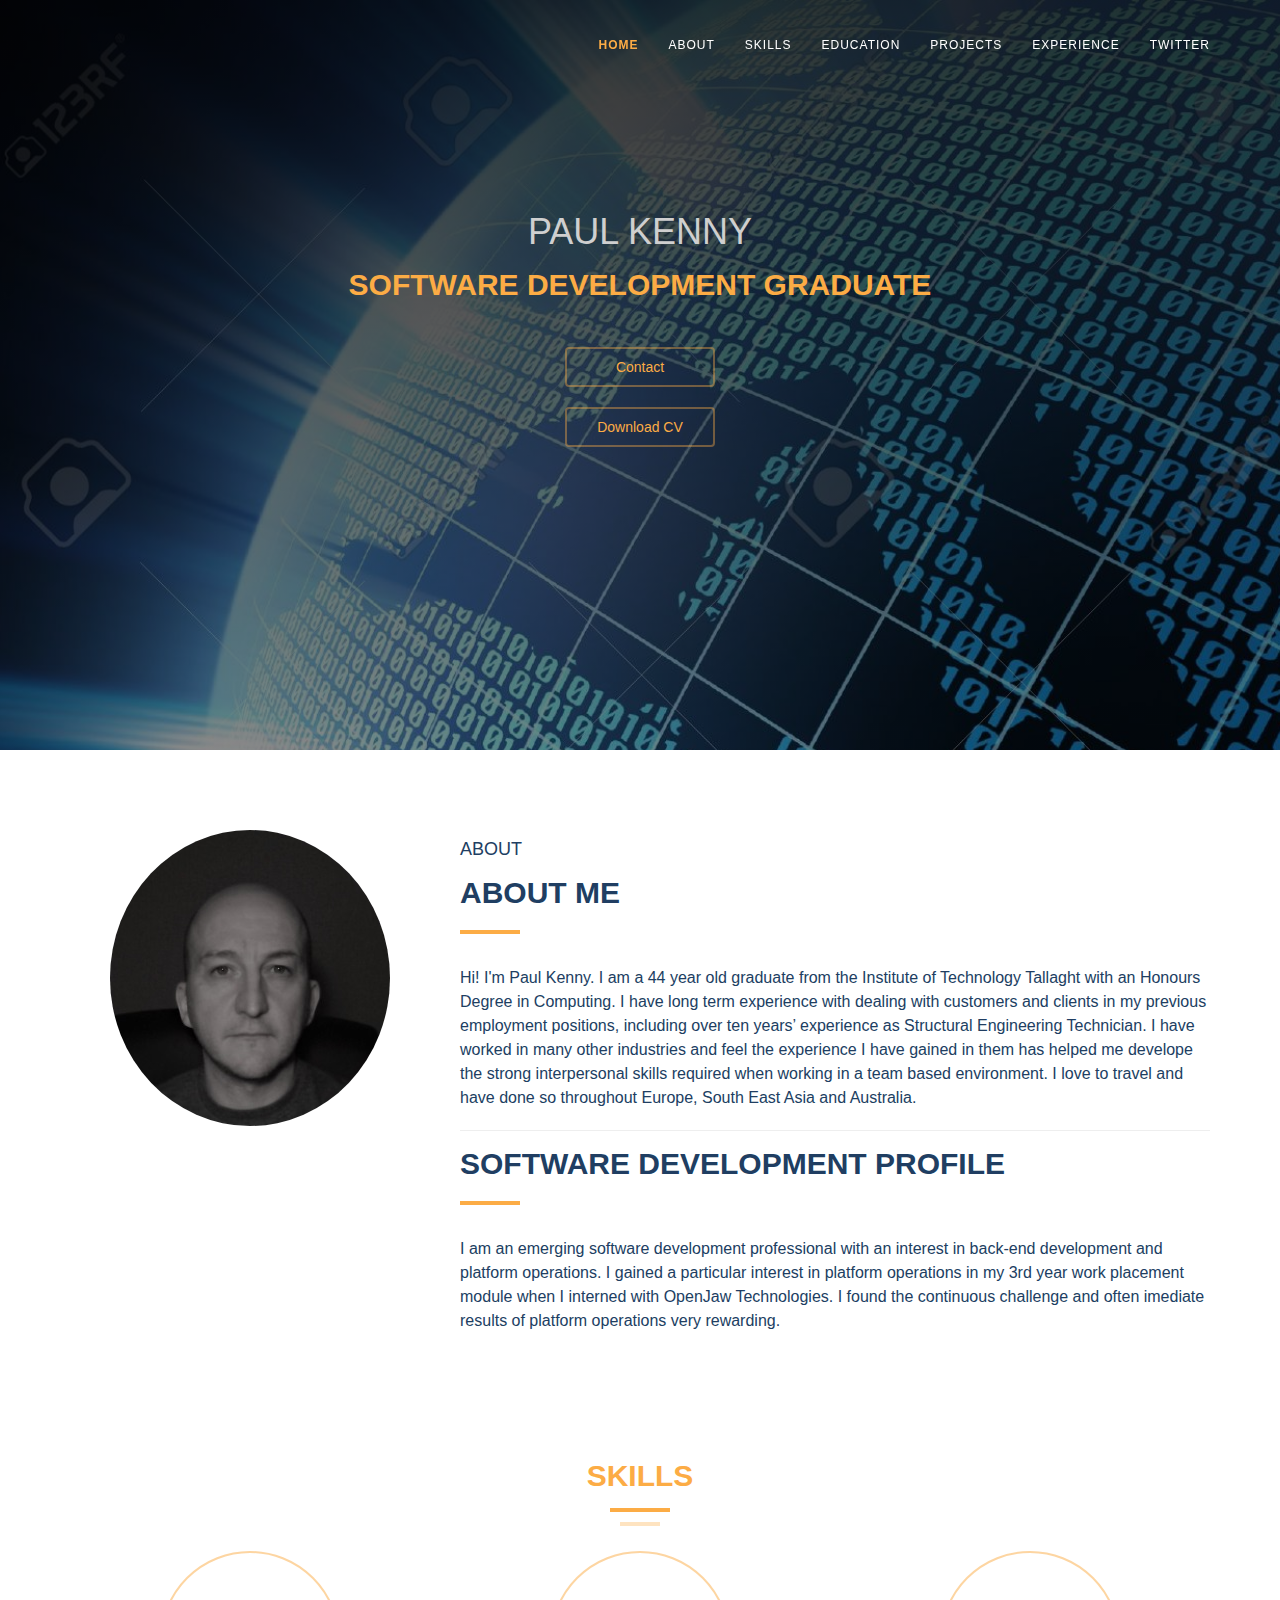
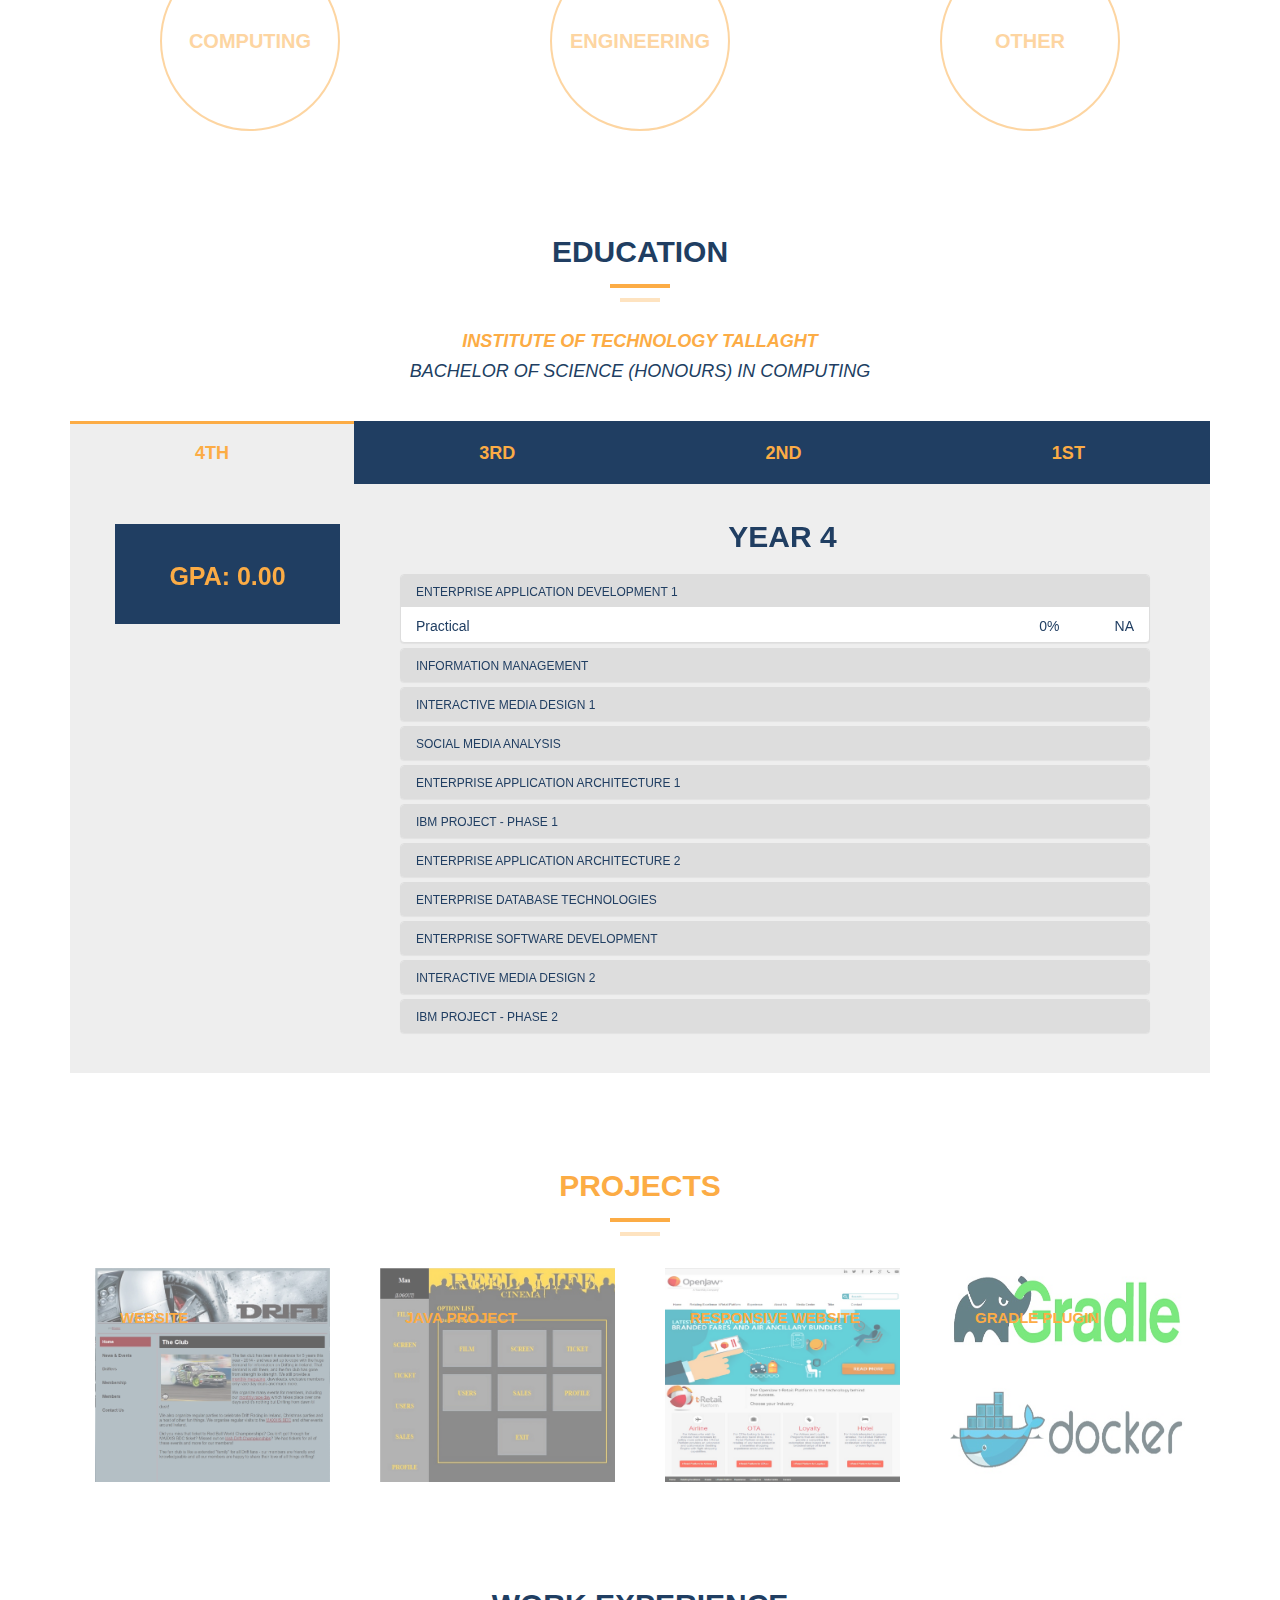
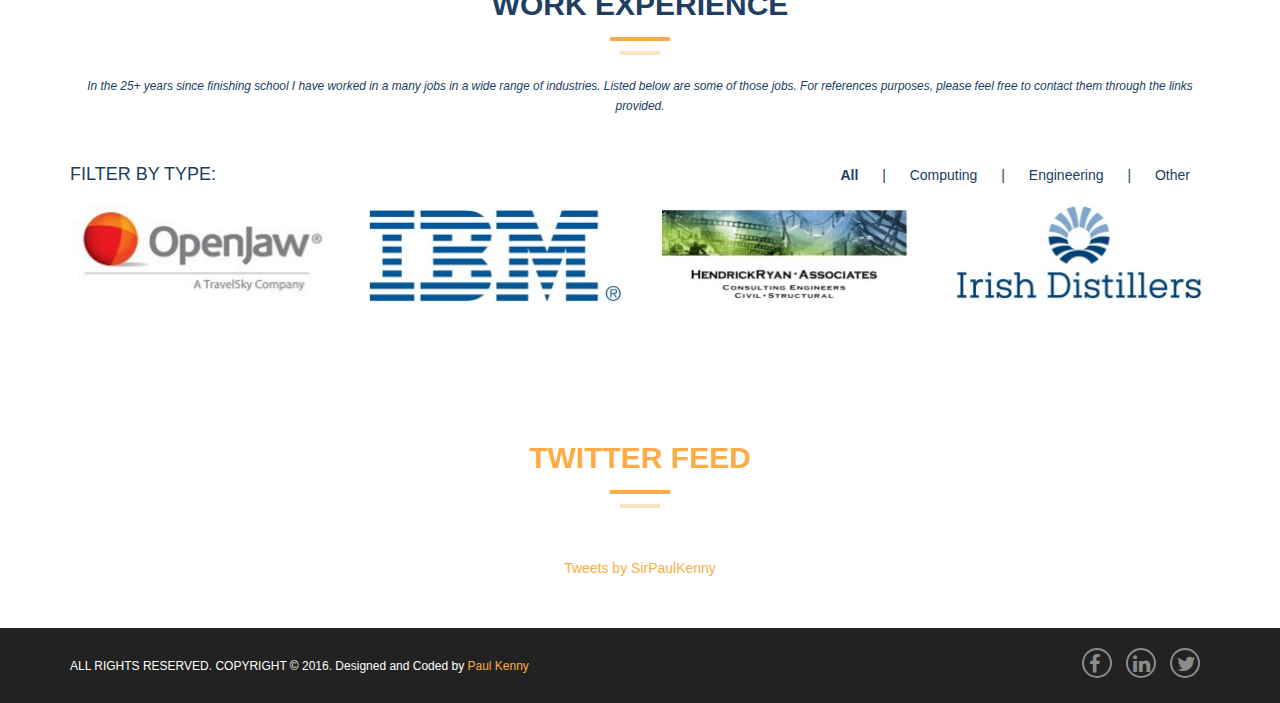
<file: index.html>
<!DOCTYPE html>
<html lang="en">
  <head>
    <meta charset="utf-8">
    <meta name="viewport" content="width=device-width, initial-scale=1">
    <title>Paul Kenny CV</title>
    <meta name="description" content="CV of Software Development Student Paul Kenny">   

    <!-- Bootstrap -->
    <link rel="stylesheet" type="text/css"  href="css/bootstrap.css">
      
    <!-- Slider
    ================================================== -->
    <link href="css/owl.carousel.css" rel="stylesheet" media="screen">
    <link href="css/owl.theme.css" rel="stylesheet" media="screen">  
      
    <!-- Stylesheet
    ================================================== -->
    <link rel="stylesheet" type="text/css"  href="css/style.css">
    <link rel="stylesheet" type="text/css" href="css/responsive.css"> 
    <link href="https://maxcdn.bootstrapcdn.com/font-awesome/4.2.0/css/font-awesome.min.css" rel="stylesheet">
    <script type="text/javascript" src="js/modernizr.custom.js"></script>  
      
      
  </head>
  <body>
    <!-- Navigation
    ==========================================-->
    <nav id="cv-menu" class="navbar navbar-default navbar-fixed-top">
      <div class="container">
        <div class="navbar-header">
          <button type="button" class="navbar-toggle collapsed" data-toggle="collapse" data-target="#bs-example-navbar-collapse-1">
            <span class="icon-bar"></span>
            <span class="icon-bar"></span>
            <span class="icon-bar"></span>
          </button>
        </div>
        <!-- Collect the nav links, forms, and other content for toggling -->
        <div class="collapse navbar-collapse" id="bs-example-navbar-collapse-1">
          <ul class="nav navbar-nav navbar-right">
            <li><a href="#cv-home" class="page-scroll">Home</a></li>
            <li><a href="#cv-about" class="page-scroll">About</a></li>
            <li><a href="#cv-skills" class="page-scroll">skills</a></li>
            <li><a href="#cv-education" class="page-scroll">Education</a></li>
            <li><a href="#cv-projects" class="page-scroll">Projects</a></li>
            <li><a href="#cv-experience" class="page-scroll">Experience</a></li>
            <li><a href="#cv-twitter" class="page-scroll">Twitter</a></li>    
          </ul>
        </div><!-- /.navbar-collapse -->
      </div><!-- /.container-fluid -->
    </nav>
    <!-- Home Page
    ==========================================-->
    <div id="cv-home" class="text-center">
        <div class="overlay">
            <div class="content">
                <h1>Paul Kenny</h1>
                <h2><strong><span class="color">Software Development Graduate</span></strong></h2>           
            </div>   
            <div class="wrap">
                <a data-toggle="modal" data-target="#contact" class="button1">Contact</a>
                <a href="https://1drv.ms/w/s!Ak7A98H9I74ff1kda125FtbTK-g" download="Paul_Kenny_CV" class="button1">Download CV</a>
            </div> 
            <!-- contact Modal -->
                <div id="contact" class="modal fade" role="dialog">
                    <div class="modal-dialog modal-lg">                        
                        <!-- Modal content-->
                        <div class="modal-content">
                            <div class="modal-header">
                                <button type="button" class="close" data-dismiss="modal">×</button>
                                <h4 class="modal-title"><strong>Contact Me</strong></h4>
                            </div>
                            <div class="modal-body" >                               
                                <div class="container">
                                                <form id="contactForm" role="form">
                                                    <div class="form-group">
                                                        <input type="text" class="form-control" id="name" name="name" placeholder="Name" required>
                                                    </div>
                                                    <div class="form-group">
                                                        <input type="text" class="form-control" id="email" name="email" placeholder="Email" required>
                                                    </div>
                                                    <div class="form-group">
                                                        <input type="text" class="form-control" id="mobile" name="mobile" placeholder="Mobile Number" required>
                                                    </div>
                                                    <div class="form-group">
                                                        <input type="text" class="form-control" id="subject" name="subject" placeholder="Subject" required>
                                                    </div>
                                                    <div class="form-group">
                                                        <textarea class="form-control" type="textarea" id="message" placeholder="Message" maxlength="140" rows="7"></textarea>
                                                        <span class="help-block"><p id="characterLeft" class="help-block ">You have reached the limit</p></span>                    
                                                    </div>    
                                                </form>
                                </div>
                            </div>
                            <div class="modal-footer">
                                    <button type="button" id="clear" name="clear" class="btn btn-default" onclick="resetForm()" value="Reset form">Clear Form</button>   
                                    <button type="button" id="submit" name="submit" class="btn btn-default btn-close" data-dismiss="modal">Submit Form</button>
                            </div>                            
                        </div>
                    </div>
                </div>
        </div>        
    </div>
      
    <!-- About Me Page
    ==========================================-->
    <div id="cv-about">
        <div class="container">
            <div class="row">
                <div class="col-sm-4 col-md-4">
                    <img src="img/paul4.jpg" class="img-circle center-block">
                </div>
                <div class="col-md-8 col-sm-12">
                    <div class="about-text">
                        <div class="section-title">
                            <h4>About</h4>
                            <h2><strong>about me</strong></h2>
                            <hr>
                            <div class="clearfix"></div>
                        </div>
                        <p class="intro">Hi! I'm Paul Kenny. I am a 44 year old graduate from the Institute of Technology Tallaght with an Honours Degree in Computing. I have long term experience with dealing with customers and clients in my previous employment positions, including over ten years’ experience as Structural Engineering Technician. I have worked in many other industries and feel the experience I have gained in them has helped me develope the strong interpersonal skills required when working in a team based environment. I love to travel and have done so throughout Europe, South East Asia and Australia. </p>
                        <hr>
                        <div class="section-title">
                            <h2><strong>Software Development Profile</strong></h2>
                            <hr>
                            <div class="clearfix"></div>
                        </div>
                        <p class="intro">I am an emerging software development professional with an interest in back-end development and platform operations. I gained a particular interest in platform operations in my 3rd year work placement module when I interned with OpenJaw Technologies. I found the continuous challenge and often imediate results of platform operations very rewarding.</p>
                        
                        
                    </div>
                </div>
            </div>
        </div>
    </div>

    <!-- skills Page
    ==========================================-->
    <div id="cv-skills" class="text-center">
        <div class="overlay">
            <div class="container">
                <div class="section-title center">
                    <h2><strong>skills</strong></h2>
                    <div class="line">
                        <hr>
                    </div>
                </div>
	               <div class="row">
                      <div class="col-sm-4">
                        <div class="circle circle1">
                            <a data-toggle="modal" data-target="#comp" ><h4><p><strong>Computing</strong></p></h4></a>
                        </div>
                      </div>
                      <div class="col-sm-4">
                        <div class="circle circle1">
                            <a data-toggle="modal" data-target="#eng" ><h4><p><strong>Engineering</strong></p></h4></a>
                        </div>
                      </div>  
                      <div class="col-sm-4">
                        <div class="circle circle1">
                            <a data-toggle="modal" data-target="#other" ><h4><p><strong>Other</strong></p></h4></a>
                        </div>
                      </div>
	               </div>
                          
                
                <!-- Computing Modal -->
                <div id="comp" class="modal fade" role="dialog">
                    <div class="modal-dialog modal-lg">
                        
                        <!-- Modal content-->
                        <div class="modal-content">
                            <div class="modal-header">
                                <button type="button" class="close" data-dismiss="modal">×</button>
                                <h4 class="modal-title"><strong>Computing Skills</strong></h4>
                            </div>
                            <div id="comp-carousel" class="carousel slide" data-ride="carousel" data-interval="false">
                                 <!-- Wrapper for slides -->
                                <div class="carousel-inner">
                                <!--Web Development Slide -->
                                  <div class="item active">
                                   <div class="skills-container">
                                    <h3 class="skills-title"><strong>Web Development</strong></h3>
	                                   <div class="row">                   
                                        <div class="progress">
                                            <div class="progress-bar" role="progressbar" aria-valuenow="70" aria-valuemin="0" aria-valuemax="100" style="width: 70%;">
                                            </div>
                                            <span class="progress-type">HTML</span>
                                        </div>
                                        <div class="progress"> 
                                             <div class="progress-bar" role="progressbar" aria-valuenow="70" aria-valuemin="0" aria-valuemax="100" style="width: 70%">
                                             </div>
                                             <span class="progress-type">CSS / CSS3</span>
                                        </div>
                                        <div class="progress">
                                            <div class="progress-bar" role="progressbar" aria-valuenow="50" aria-valuemin="0" aria-valuemax="100" style="width: 50%">
                                            </div>
                                            <span class="progress-type">JavaScript</span>
                                        </div>
                                        <div class="progress">
                                            <div class="progress-bar" role="progressbar" aria-valuenow="40" aria-valuemin="0" aria-valuemax="100" style="width: 40%">
                                            </div>
                                            <span class="progress-type">Bootstrap</span>
                                        </div>
                                        <div class="progress">
                                            <div class="progress-bar" role="progressbar" aria-valuenow="30" aria-valuemin="0" aria-valuemax="100" style="width: 30%">
                                            </div>
                                            <span class="progress-type">AngularJS</span>
                                        </div>
                                        <div class="progress">
                                            <div class="progress-bar" role="progressbar" aria-valuenow="30" aria-valuemin="0" aria-valuemax="100" style="width: 30%">
                                            </div>
                                            <span class="progress-type">NodeJS</span>
                                        </div>  
                                            
	                                   </div>
                                      </div>                                    
                                  </div>
                                  <!--Coding Languages Slide -->  
                                  <div class="item">
                                    <div class="skills-container">
                                    <h3 class="skills-title"><strong>Coding Languages</strong></h3>
	                                   <div class="row">                   
                                        <div class="progress">
                                            <div class="progress-bar" role="progressbar" aria-valuenow="80" aria-valuemin="0" aria-valuemax="100" style="width: 80%;">
                                            </div>
                                            <span class="progress-type">Java</span>
                                        </div>
                                        <div class="progress">
                                             <div class="progress-bar" role="progressbar" aria-valuenow="70" aria-valuemin="0" aria-valuemax="100" style="width: 70%">
                                             </div>
                                             <span class="progress-type">C++</span>
                                        </div>
                                        <div class="progress">
                                            <div class="progress-bar" role="progressbar" aria-valuenow="75" aria-valuemin="0" aria-valuemax="100" style="width: 75%">
                                            </div>
                                            <span class="progress-type">C#</span>
                                        </div>
                                        <div class="progress">
                                            <div class="progress-bar" role="progressbar" aria-valuenow="50" aria-valuemin="0" aria-valuemax="100" style="width: 50%">
                                            </div>
                                            <span class="progress-type">XSL / XSLT</span>
                                        </div>
                                        <div class="progress">
                                            <div class="progress-bar" role="progressbar" aria-valuenow="30" aria-valuemin="0" aria-valuemax="100" style="width: 30%">
                                            </div>
                                            <span class="progress-type">Groovy</span>
                                        </div>
                                        <div class="progress">
                                            <div class="progress-bar" role="progressbar" aria-valuenow="650" aria-valuemin="0" aria-valuemax="100" style="width: 65%">
                                            </div>
                                            <span class="progress-type">Bash Scripting</span>
                                        </div>   
                                            
	                                   </div>
                                      </div> 
                                  </div> 
                                <!--OOSA Slide -->  
                                  <div class="item">
                                    <div class="skills-container">
                                    <h3 class="skills-title"><strong>Object Oriented Systems Analysis</strong></h3>
	                                   <div class="row">                   
                                        <div class="progress">
                                            <div class="progress-bar" role="progressbar" aria-valuenow="80" aria-valuemin="0" aria-valuemax="100" style="width: 80%;">
                                            </div>
                                            <span class="progress-type">UML</span>
                                        </div>
                                        <div class="progress">
                                             <div class="progress-bar" role="progressbar" aria-valuenow="90" aria-valuemin="0" aria-valuemax="100" style="width: 90%">
                                             </div>
                                             <span class="progress-type">Use Case Diagrams</span>
                                        </div>
                                        <div class="progress">
                                            <div class="progress-bar" role="progressbar" aria-valuenow="90" aria-valuemin="0" aria-valuemax="100" style="width: 90%">
                                            </div>
                                            <span class="progress-type">Use Case Descriptions</span>
                                        </div>
                                        <div class="progress">
                                            <div class="progress-bar" role="progressbar" aria-valuenow="90" aria-valuemin="0" aria-valuemax="100" style="width: 90%">
                                            </div>
                                            <span class="progress-type">Class Diagrams</span>
                                        </div>
                                            
	                                   </div>
                                      </div> 
                                  </div> 
                                 <!--Database Slide -->  
                                  <div class="item">
                                    <div class="skills-container">
                                    <h3 class="skills-title"><strong>Database Administration</strong></h3>
	                                   <div class="row">                   
                                        <div class="progress">
                                            <div class="progress-bar" role="progressbar" aria-valuenow="80" aria-valuemin="0" aria-valuemax="100" style="width: 80%;">
                                            </div>
                                            <span class="progress-type">SQL Schema</span>
                                        </div>
                                        <div class="progress">
                                             <div class="progress-bar" role="progressbar" aria-valuenow="90" aria-valuemin="0" aria-valuemax="100" style="width: 90%">
                                             </div>
                                             <span class="progress-type">SQL</span>
                                        </div>
                                        <div class="progress">
                                            <div class="progress-bar" role="progressbar" aria-valuenow="30" aria-valuemin="0" aria-valuemax="100" style="width: 30%">
                                            </div>
                                            <span class="progress-type">NoSQL</span>
                                        </div>
                                            
	                                   </div>
                                      </div> 
                                  </div>
                                 <!--General Slide -->  
                                  <div class="item">
                                    <div class="skills-container">
                                    <h3 class="skills-title"><strong>Other Skills</strong></h3>
	                                   <div class="row">
                                        <div class="progress">
                                            <div class="progress-bar" role="progressbar" aria-valuenow="40" aria-valuemin="0" aria-valuemax="100" style="width: 40%">
                                            </div>
                                            <span class="progress-type">Ansible</span>
                                        </div>
                                        <div class="progress">
                                            <div class="progress-bar" role="progressbar" aria-valuenow="60" aria-valuemin="0" aria-valuemax="100" style="width: 60%">
                                            </div>
                                            <span class="progress-type">Git</span>
                                        </div> 
                                        <div class="progress">
                                            <div class="progress-bar" role="progressbar" aria-valuenow="75" aria-valuemin="0" aria-valuemax="100" style="width: 75%">
                                            </div>
                                            <span class="progress-type">Cisco Command Set</span>
                                        </div>  
                                        <div class="progress">
                                            <div class="progress-bar" role="progressbar" aria-valuenow="80" aria-valuemin="0" aria-valuemax="100" style="width: 80%;">
                                            </div>
                                            <span class="progress-type">PuTTy</span>
                                        </div>
                                        <div class="progress">
                                             <div class="progress-bar" role="progressbar" aria-valuenow="50" aria-valuemin="0" aria-valuemax="100" style="width: 50%">
                                             </div>
                                             <span class="progress-type">Jenkins</span>
                                        </div>
                                        <div class="progress">
                                            <div class="progress-bar" role="progressbar" aria-valuenow="30" aria-valuemin="0" aria-valuemax="100" style="width: 30%">
                                            </div>
                                            <span class="progress-type">Docker</span>
                                        </div>
                                        <div class="progress">
                                            <div class="progress-bar" role="progressbar" aria-valuenow="30" aria-valuemin="0" aria-valuemax="100" style="width: 30%">
                                            </div>
                                            <span class="progress-type">Gradle</span>
                                        </div> 
                                        <div class="progress">
                                            <div class="progress-bar" role="progressbar" aria-valuenow="60" aria-valuemin="0" aria-valuemax="100" style="width: 60%">
                                            </div>
                                            <span class="progress-type">Bugzilla</span>
                                        </div> 
                                            
	                                   </div>
                                      </div> 
                                  </div>      
                                    
                                    
                                </div>
                                
                                <!-- Controls -->
                                <a class="left carousel-control" href="#comp-carousel" role="button" data-slide="prev">
                                  <span class="glyphicon glyphicon-chevron-left"></span>
                                </a>
                                <a class="right carousel-control" href="#comp-carousel" role="button" data-slide="next">
                                  <span class="glyphicon glyphicon-chevron-right"></span>
                                </a>                          
                                
                            </div>
                        </div>
                        
                    </div>
                </div>
                
                <!-- Engineeringing Modal -->
                <div id="eng" class="modal fade" role="dialog">
                    <div class="modal-dialog modal-lg">
                        
                        <!-- Modal content-->
                        <div class="modal-content">
                            <div class="modal-header">
                                <button type="button" class="close" data-dismiss="modal">×</button>
                                <h4 class="modal-title"><strong>Engineering Skills</strong></h4>
                            </div>
                            <div id="eng-carousel" class="carousel slide" data-ride="carousel" data-interval="false">
                                 <!-- Wrapper for slides -->
                                <div class="carousel-inner">
                                <!--Civil Eng. Slide -->
                                  <div class="item active">
                                   <div class="skills-container">
                                    <h3 class="skills-title"><strong>Civil Engineering</strong></h3>
	                                   <div class="row">                   
                                        <div class="progress">
                                            <div class="progress-bar" role="progressbar" aria-valuenow="100" aria-valuemin="0" aria-valuemax="100" style="width: 100%;">
                                            </div>
                                            <span class="progress-type">Ordinance Survey</span>
                                        </div>
                                        <div class="progress">
                                             <div class="progress-bar" role="progressbar" aria-valuenow="80" aria-valuemin="0" aria-valuemax="100" style="width: 80%">
                                             </div>
                                             <span class="progress-type">Road Design</span>
                                        </div>
                                        <div class="progress">
                                            <div class="progress-bar" role="progressbar" aria-valuenow="75" aria-valuemin="0" aria-valuemax="100" style="width: 75%">
                                            </div>
                                            <span class="progress-type">Water Resource</span>
                                        </div>
                                        <div class="progress">
                                            <div class="progress-bar" role="progressbar" aria-valuenow="80" aria-valuemin="0" aria-valuemax="100" style="width: 80%">
                                            </div>
                                            <span class="progress-type">Drainage Design</span>
                                        </div> 
	                                   </div>
                                      </div>                                    
                                  </div>
                                  <!--Structural Eng. Slide -->  
                                  <div class="item">
                                    <div class="skills-container">
                                    <h3 class="skills-title"><strong>Structural Engineering</strong></h3>
	                                   <div class="row">                   
                                        <div class="progress">
                                            <div class="progress-bar" role="progressbar" aria-valuenow="100" aria-valuemin="0" aria-valuemax="100" style="width: 100%;">
                                            </div>
                                            <span class="progress-type">R.C. Design</span>
                                        </div>
                                        <div class="progress">
                                             <div class="progress-bar" role="progressbar" aria-valuenow="100" aria-valuemin="0" aria-valuemax="100" style="width: 100%">
                                             </div>
                                             <span class="progress-type">R.C. Scheduling</span>
                                        </div>
                                        <div class="progress">
                                            <div class="progress-bar" role="progressbar" aria-valuenow="95" aria-valuemin="0" aria-valuemax="100" style="width: 95%">
                                            </div>
                                            <span class="progress-type">Steelwork Design</span>
                                        </div>
                                        <div class="progress">
                                            <div class="progress-bar" role="progressbar" aria-valuenow="95" aria-valuemin="0" aria-valuemax="100" style="width: 95%">
                                            </div>
                                            <span class="progress-type">Steelwork Scheduling</span>
                                        </div>                                            
	                                   </div>
                                      </div> 
                                  </div> 
                                <!--Drafting Slide -->  
                                  <div class="item">
                                    <div class="skills-container">
                                    <h3 class="skills-title"><strong>Civil & Structural Drafting</strong></h3>
	                                   <div class="row">                   
                                        <div class="progress">
                                            <div class="progress-bar" role="progressbar" aria-valuenow="85" aria-valuemin="0" aria-valuemax="100" style="width: 85%;">
                                            </div>
                                            <span class="progress-type">Autocad</span>
                                        </div>
                                        <div class="progress">
                                             <div class="progress-bar" role="progressbar" aria-valuenow="70" aria-valuemin="0" aria-valuemax="100" style="width: 70%">
                                             </div>
                                             <span class="progress-type">CADS RC</span>
                                        </div>
                                        <div class="progress">
                                            <div class="progress-bar" role="progressbar" aria-valuenow="65" aria-valuemin="0" aria-valuemax="100" style="width: 65%">
                                            </div>
                                            <span class="progress-type">RFEM</span>
                                        </div>                                            
	                                   </div>
                                      </div> 
                                  </div>
                                </div>
                                
                                <!-- Controls -->
                                <a class="left carousel-control" href="#eng-carousel" role="button" data-slide="prev">
                                  <span class="glyphicon glyphicon-chevron-left"></span>
                                </a>
                                <a class="right carousel-control" href="#eng-carousel" role="button" data-slide="next">
                                  <span class="glyphicon glyphicon-chevron-right"></span>
                                </a>                          
                                
                            </div>
                        </div>
                        
                    </div>
                </div>
                
                <!-- Other Modal -->
                <div id="other" class="modal fade" role="dialog">
                    <div class="modal-dialog modal-lg">
                        
                        <!-- Modal content-->
                        <div class="modal-content">
                            <div class="modal-header">
                                <button type="button" class="close" data-dismiss="modal">×</button>
                                <h4 class="modal-title"><strong>Other Skills</strong></h4>
                            </div>
                            <div id="other-carousel" class="carousel slide" data-ride="carousel" data-interval="false">
                                 <!-- Wrapper for slides -->
                                <div class="carousel-inner">
                                <!--Office. Slide -->
                                  <div class="item active">
                                   <div class="skills-container">
                                    <h3 class="skills-title"><strong>In Office</strong></h3>
	                                   <div class="row">                   
                                        <div class="progress">
                                            <div class="progress-bar" role="progressbar" aria-valuenow="70" aria-valuemin="0" aria-valuemax="100" style="width: 70%;">
                                            </div>
                                            <span class="progress-type">MS Word</span>
                                        </div>
                                        <div class="progress">
                                             <div class="progress-bar" role="progressbar" aria-valuenow="65" aria-valuemin="0" aria-valuemax="100" style="width: 65%">
                                             </div>
                                             <span class="progress-type">MS Power Point </span>
                                        </div>
                                        <div class="progress">
                                            <div class="progress-bar" role="progressbar" aria-valuenow="50" aria-valuemin="0" aria-valuemax="100" style="width: 50%">
                                            </div>
                                            <span class="progress-type">MS Excel</span>
                                        </div> 
	                                   </div>
                                      </div>                                    
                                  </div>
                                  <!--Soft Slide -->  
                                  <div class="item">
                                    <div class="skills-container">
                                    <h3 class="skills-title"><strong>Soft Skills</strong></h3>
	                                   <div class="row">                   
                                        <div class="progress">
                                            <div class="progress-bar" role="progressbar" aria-valuenow="90" aria-valuemin="0" aria-valuemax="100" style="width: 90%;">
                                            </div>
                                            <span class="progress-type">Communication</span>
                                        </div>
                                        <div class="progress">
                                             <div class="progress-bar" role="progressbar" aria-valuenow="85" aria-valuemin="0" aria-valuemax="100" style="width: 85%">
                                             </div>
                                             <span class="progress-type">Initiative</span>
                                        </div>
                                        <div class="progress">
                                            <div class="progress-bar" role="progressbar" aria-valuenow="70" aria-valuemin="0" aria-valuemax="100" style="width: 70%">
                                            </div>
                                            <span class="progress-type">Leadership</span>
                                        </div>
                                        <div class="progress">
                                            <div class="progress-bar" role="progressbar" aria-valuenow="80" aria-valuemin="0" aria-valuemax="100" style="width: 80%">
                                            </div>
                                            <span class="progress-type">Teamwork</span>
                                        </div>
                                        <div class="progress">
                                            <div class="progress-bar" role="progressbar" aria-valuenow="90" aria-valuemin="0" aria-valuemax="100" style="width: 90%">
                                            </div>
                                            <span class="progress-type">Adaptability</span>
                                        </div>  
                                        <div class="progress">
                                            <div class="progress-bar" role="progressbar" aria-valuenow="85" aria-valuemin="0" aria-valuemax="100" style="width: 85%">
                                            </div>
                                            <span class="progress-type">Problem Solving</span>
                                        </div>
                                        <div class="progress">
                                            <div class="progress-bar" role="progressbar" aria-valuenow="90" aria-valuemin="0" aria-valuemax="100" style="width: 90%">
                                            </div>
                                            <span class="progress-type">Observation</span>
                                        </div>  
                                        <div class="progress">
                                            <div class="progress-bar" role="progressbar" aria-valuenow="65" aria-valuemin="0" aria-valuemax="100" style="width: 65%">
                                            </div>
                                            <span class="progress-type">Conflict Resolution</span>
                                        </div>     
	                                   </div>
                                      </div> 
                                  </div> 
                                <!--Other Skills Slide -->  
                                  <div class="item">
                                    <div class="skills-container">
                                    <h3 class="skills-title"><strong>General Skills</strong></h3>
	                                   <div class="row">     
                                        <div class="progress">
                                             <div class="progress-bar" role="progressbar" aria-valuenow="80" aria-valuemin="0" aria-valuemax="100" style="width: 80%">
                                             </div>
                                             <span class="progress-type">Forklift Driving</span>
                                        </div>
                                        <div class="progress">
                                            <div class="progress-bar" role="progressbar" aria-valuenow="75" aria-valuemin="0" aria-valuemax="100" style="width: 75%">
                                            </div>
                                            <span class="progress-type">Bar Man</span>
                                        </div>                                            
	                                   </div>
                                      </div> 
                                  </div>
                                </div>
                                
                                <!-- Controls -->
                                <a class="left carousel-control" href="#other-carousel" role="button" data-slide="prev">
                                  <span class="glyphicon glyphicon-chevron-left"></span>
                                </a>
                                <a class="right carousel-control" href="#other-carousel" role="button" data-slide="next">
                                  <span class="glyphicon glyphicon-chevron-right"></span>
                                </a>                          
                                
                            </div>
                        </div>
                        
                    </div>
                </div>
                
                
            </div>
        </div>
    </div>

    <!-- education Section
    ==========================================-->
    <div id="cv-education" class="text-center">
        <div class="container">
            <div class="section-title center">
                <h2><strong>education</strong></h2>
                <div class="line">
                    <hr>
                </div>
                <div class="clearfix"></div>
                <a href="http://www.it-tallaght.ie/index.cfm/page/course?id=147" target="_blank"><h4><em><strong>Institute of Technology Tallaght</strong></em></h4></a>
                    <h4><em>Bachelor of Science (Honours) in Computing</em></h4>
            </div>
            <div class="row">
                
                <div class="container-fluid">
                    <div id="custom_carousel" class="carousel slide" data-ride="carousel" data-interval="false">
                        <!-- End Carousel Inner -->
                        <div class="controls">
                            <ul class="nav">
                                <li data-target="#custom_carousel" data-slide-to="0" class="active"><a href="#"><h4><strong>4th</strong></h4></a></li>
                                <li data-target="#custom_carousel" data-slide-to="1"><a href="#"><h4><strong>3rd</strong></h4></a></li>
                                <li data-target="#custom_carousel" data-slide-to="2"><a href="#"><h4><strong>2nd</strong></h4></a></li>
                                <li data-target="#custom_carousel" data-slide-to="3"><a href="#"><h4><strong>1st</strong></h4></a></li>
                            </ul>
                        </div>
                        <!-- Wrapper for slides -->
                        <div class="carousel-inner">
                            <div class="item active">
                                <div class="container-fluid">
                                    <div class="row">
                                        <div class="col-sm-3">
                                            <div class="gpa"><h2><strong>GPA: 0.00</strong></h2></div>
                                        </div>
                                        <div class="year col-md-9">
                                            <h2><strong>Year 4</strong></h2>       
                                        </div>
                                        <div class="container">
                                                <div class="row">
                                                    <div class="collapsible col-md-8 col-sm-8">
                                                        <div class="panel-group" id="accordion4">
                                                            <div class="panel panel-default">
                                                                <a data-toggle="collapse" data-parent="#accordion4" href="#ead">
                                                                <div class="panel-heading">
                                                                    <h4 class="panel-title">                 
                                                                            <span class="module">Enterprise Application Development 1</span>  
                                                                    </h4>
                                                                </div>
                                                                </a>     
                                                                <div id="ead" class="panel-collapse collapse in">
                                                                    <div class="panel-body">
                                                                        <span class="module">Practical</span>    
                                                                        <span class="grade">NA</span>
                                                                        <span class="percent">0%</span>
                                                                    </div>
                                                                </div>
                                                            </div>
                                                            <div class="panel panel-default">
                                                                <a data-toggle="collapse" data-parent="#accordion4" href="#infom">
                                                                <div class="panel-heading">
                                                                    <h4 class="panel-title">                  
                                                                            <span class="module">Information Management</span>
                                                                    </h4>
                                                                </div>
                                                                </a>    
                                                                <div id="infom" class="panel-collapse collapse">
                                                                    <div class="panel-body">
                                                                        <span class="module">Practical</span>    
                                                                        <span class="grade">NA</span>
                                                                        <span class="percent">0%</span>
                                                                    </div>
                                                                    <div class="panel-body">
                                                                        <span class="module">Exam</span>    
                                                                        <span class="grade">NA</span>
                                                                        <span class="percent">0%</span>
                                                                    </div>
                                                                </div>
                                                            </div>
                                                            <div class="panel panel-default">
                                                                <a data-toggle="collapse" data-parent="#accordion4" href="#int1">
                                                                <div class="panel-heading">
                                                                    <h4 class="panel-title">
                                                                            <span class="module">Interactive Media Design 1</span>
                                                                    </h4>
                                                                </div>
                                                                </a>             
                                                                <div id="int1" class="panel-collapse collapse">
                                                                    <div class="panel-body">
                                                                        <span class="module">Practical</span>    
                                                                        <span class="grade">NA</span>
                                                                        <span class="percent">0%</span>
                                                                    </div>
                                                                </div>
                                                            </div>
                                                            <div class="panel panel-default">
                                                                <a data-toggle="collapse" data-parent="#accordion4" href="#smaii">
                                                                <div class="panel-heading">
                                                                    <h4 class="panel-title">
                                                                            <span class="module">Social Media Analysis</span>
                                                                    </h4>
                                                                </div>            
                                                                </a> 
                                                                <div id="smaii" class="panel-collapse collapse">
                                                                    <div class="panel-body">
                                                                        <span class="module">Practical</span>    
                                                                        <span class="grade">NA</span>
                                                                        <span class="percent">0%</span>
                                                                    </div>
                                                                    <div class="panel-body">
                                                                        <span class="module">Exam</span>    
                                                                        <span class="grade">NA</span>
                                                                        <span class="percent">0%</span>
                                                                    </div>
                                                                </div>
                                                            </div>
                                                            <div class="panel panel-default">
                                                                <a data-toggle="collapse" data-parent="#accordion4" href="#eaa1">
                                                                <div class="panel-heading">
                                                                    <h4 class="panel-title">
                                                                            <span class="module">Enterprise Application Architecture 1</span>
                                                                    </h4>
                                                                </div>
                                                                </a>
                                                                <div id="eaa1" class="panel-collapse collapse">
                                                                    <div class="panel-body">
                                                                        <span class="module">Practical</span>    
                                                                        <span class="grade">NA</span>
                                                                        <span class="percent">0%</span>
                                                                    </div>
                                                                    <div class="panel-body">
                                                                        <span class="module">Exam</span>    
                                                                        <span class="grade">NA</span>
                                                                        <span class="percent">0%</span>
                                                                    </div>
                                                                </div>
                                                            </div>
                                                            <div class="panel panel-default">
                                                                <a data-toggle="collapse" data-parent="#accordion4" href="#ibm1">
                                                                <div class="panel-heading">
                                                                    <h4 class="panel-title">
                                                                            <span class="module">IBM Project - Phase 1</span>                
                                                                    </h4>
                                                                </div>
                                                                </a>   
                                                                <div id="ibm1" class="panel-collapse collapse">
                                                                    <div class="panel-body">
                                                                        <span class="module">Project</span>    
                                                                        <span class="grade">NA</span>
                                                                        <span class="percent">0%</span>
                                                                    </div>
                                                                </div>
                                                            </div>
                                                            <div class="panel panel-default">
                                                                <a data-toggle="collapse" data-parent="#accordion4" href="#eaa2">
                                                                <div class="panel-heading">
                                                                    <h4 class="panel-title">
                                                                            <span class="module">Enterprise Application Architecture 2</span>                   
                                                                    </h4>
                                                                </div>
                                                                </a>
                                                                <div id="eaa2" class="panel-collapse collapse">
                                                                    <div class="panel-body">
                                                                        <span class="module">Practical</span>    
                                                                        <span class="grade">NA</span>
                                                                        <span class="percent">0%</span>
                                                                    </div>
                                                                    <div class="panel-body">
                                                                        <span class="module">Exam</span>    
                                                                        <span class="grade">NA</span>
                                                                        <span class="percent">0%</span>
                                                                    </div>
                                                                </div>
                                                            </div>
                                                            <div class="panel panel-default">
                                                               <a data-toggle="collapse" data-parent="#accordion4" href="#edbt">
                                                                <div class="panel-heading">
                                                                    <h4 class="panel-title">
                                                                            <span class="module">Enterprise Database Technologies</span>                  
                                                                    </h4>
                                                                </div>
                                                                </a> 
                                                                <div id="edbt" class="panel-collapse collapse">
                                                                    <div class="panel-body">
                                                                        <span class="module">Practical</span>    
                                                                        <span class="grade">NA</span>
                                                                        <span class="percent">0%</span>
                                                                    </div>
                                                                    <div class="panel-body">
                                                                        <span class="module">Exam</span>    
                                                                        <span class="grade">NA</span>
                                                                        <span class="percent">0%</span>
                                                                    </div>
                                                                </div>
                                                            </div>
                                                            <div class="panel panel-default">
                                                                <a data-toggle="collapse" data-parent="#accordion4" href="#eswd">
                                                                <div class="panel-heading">
                                                                    <h4 class="panel-title">
                                                                            <span class="module">Enterprise Software Development</span>                   
                                                                    </h4>
                                                                </div>
                                                                </a>
                                                                <div id="eswd" class="panel-collapse collapse">
                                                                    <div class="panel-body">
                                                                        <span class="module">Practical</span>    
                                                                        <span class="grade">NA</span>
                                                                        <span class="percent">0%</span>
                                                                    </div>
                                                                    <div class="panel-body">
                                                                        <span class="module">Exam</span>    
                                                                        <span class="grade">NA</span>
                                                                        <span class="percent">0%</span>
                                                                    </div>
                                                                </div>
                                                            </div>
                                                            <div class="panel panel-default">
                                                                <a data-toggle="collapse" data-parent="#accordion4" href="#int2">
                                                                <div class="panel-heading">
                                                                    <h4 class="panel-title">
                                                                            <span class="module">Interactive Media Design 2</span>                  
                                                                    </h4>
                                                                </div>
                                                                </a> 
                                                                <div id="int2" class="panel-collapse collapse">
                                                                    <div class="panel-body">
                                                                        <span class="module">Practical</span>    
                                                                        <span class="grade">NA</span>
                                                                        <span class="percent">0%</span>
                                                                    </div>
                                                                </div>
                                                            </div>
                                                            <div class="panel panel-default">
                                                                <a data-toggle="collapse" data-parent="#accordion4" href="#ibm2">
                                                                <div class="panel-heading">
                                                                    <h4 class="panel-title">
                                                                            <span class="module">IBM Project - Phase 2</span>                  
                                                                    </h4>
                                                                </div>
                                                                </a> 
                                                                <div id="ibm2" class="panel-collapse collapse">
                                                                    <div class="panel-body">
                                                                        <span class="module">Project</span>    
                                                                        <span class="grade">NA</span>
                                                                        <span class="percent">0%</span>
                                                                    </div>
                                                                </div>
                                                            </div>
                                                        </div>
                                                    </div>
                                                </div>
                                            </div>
                                        
                                        
                                    </div>
                                </div>            
                            </div> 
                            <div class="item">
                                <div class="container-fluid">
                                    <div class="row">
                                        <div class="col-sm-3">
                                            <div class="gpa"><h2><strong>GPA: 3.43</strong></h2></div>
                                        </div>
                                        <div class="col-md-9">
                                            <h2><strong>Year 3</strong></h2>
                                        </div>
                                        <div class="container">
                                                <div class="row">
                                                    <div class="collapsible col-md-8 col-sm-8">
                                                        <div class="panel-group" id="accordion3">
                                                            <div class="panel panel-default">
                                                                <a data-toggle="collapse" data-parent="#accordion3" href="#algo">
                                                                <div class="panel-heading">
                                                                    <h4 class="panel-title">
                                                                            <span class="module">Algorithms & Data Structures</span>   
                                                                    </h4>
                                                                </div>
                                                                </a> 
                                                                <div id="algo" class="panel-collapse collapse in">
                                                                    <div class="panel-body">
                                                                        <span class="module">Practical</span>    
                                                                        <span class="grade">B+</span>
                                                                        <span class="percent">73%</span>
                                                                    </div>
                                                                </div>
                                                            </div>
                                                            <div class="panel panel-default">
                                                                <a data-toggle="collapse" data-parent="#accordion3" href="#web3">
                                                                <div class="panel-heading">
                                                                    <h4 class="panel-title">
                                                                            <span class="module">Web Design & Development 3</span>                 
                                                                    </h4>
                                                                </div>
                                                                </a>  
                                                                <div id="web3" class="panel-collapse collapse">
                                                                    <div class="panel-body">
                                                                        <span class="module">Practical</span>    
                                                                        <span class="grade">A</span>
                                                                        <span class="percent">90%</span>
                                                                    </div>
                                                                    <div class="panel-body">
                                                                        <span class="module">Exam</span>    
                                                                        <span class="grade">B+</span>
                                                                        <span class="percent">77%</span>
                                                                    </div>
                                                                </div>
                                                            </div>
                                                            <div class="panel panel-default">
                                                                <a data-toggle="collapse" data-parent="#accordion3" href="#os2">
                                                                <div class="panel-heading">
                                                                    <h4 class="panel-title">
                                                                            <span class="module">Operating Systems 2</span>                   
                                                                    </h4>
                                                                </div>
                                                                </a>
                                                                <div id="os2" class="panel-collapse collapse">
                                                                    <div class="panel-body">
                                                                        <span class="module">Practical</span>    
                                                                        <span class="grade">B+</span>
                                                                        <span class="percent">79%</span>
                                                                    </div>           
                                                                    <div class="panel-body">
                                                                        <span class="module">Exam</span>    
                                                                        <span class="grade">B</span>
                                                                        <span class="percent">76%</span>
                                                                    </div>
                                                                </div>
                                                            </div>
                                                            <div class="panel panel-default">
                                                                <a data-toggle="collapse" data-parent="#accordion3" href="#innov">
                                                                <div class="panel-heading">
                                                                    <h4 class="panel-title">
                                                                            <span class="module">Innovation & Entrepreneurship</span>                   
                                                                    </h4>
                                                                </div>
                                                                </a>   
                                                                <div id="innov" class="panel-collapse collapse">
                                                                    <div class="panel-body">
                                                                        <span class="module">Practical</span>    
                                                                        <span class="grade">B+</span>
                                                                        <span class="percent">72%</span>
                                                                    </div>
                                                                               
                                                                    <div class="panel-body">
                                                                        <span class="module">Exam</span>    
                                                                        <span class="grade">B+</span>
                                                                        <span class="percent">74%</span>
                                                                    </div>
                                                                </div>
                                                            </div>
                                                            <div class="panel panel-default">
                                                                <a data-toggle="collapse" data-parent="#accordion3" href="#cloud">
                                                                <div class="panel-heading">
                                                                    <h4 class="panel-title">
                                                                            <span class="module">Cloud & Distributed Computing</span>                   
                                                                    </h4>
                                                                </div>
                                                                </a>     
                                                                <div id="cloud" class="panel-collapse collapse">
                                                                    <div class="panel-body">
                                                                        <span class="module">Practical</span>    
                                                                        <span class="grade">B+</span>
                                                                        <span class="percent">79%</span>
                                                                    </div>
                                                                    <div class="panel-body">
                                                                        <span class="module">Exam</span>    
                                                                        <span class="grade">C</span>
                                                                        <span class="percent">48%</span>
                                                                    </div>
                                                                </div>
                                                            </div>
                                                            <div class="panel panel-default">
                                                                <a data-toggle="collapse" data-parent="#accordion3" href="#adb">
                                                                <div class="panel-heading">
                                                                    <h4 class="panel-title">
                                                                            <span class="module">Advanced Databases</span>                  
                                                                    </h4>
                                                                </div>
                                                                </a> 
                                                                <div id="adb" class="panel-collapse collapse">
                                                                    <div class="panel-body">
                                                                        <span class="module">Practical</span>    
                                                                        <span class="grade">A</span>
                                                                        <span class="percent">89%</span>
                                                                    </div>          
                                                                    <div class="panel-body">
                                                                        <span class="module">Exam</span>    
                                                                        <span class="grade">A</span>
                                                                        <span class="percent">87%</span>
                                                                    </div>
                                                                </div>
                                                            </div>
                                                            <div class="panel panel-default">
                                                                <a data-toggle="collapse" data-parent="#accordion3" href="#mini">
                                                                <div class="panel-heading">
                                                                    <h4 class="panel-title">
                                                                            <span class="module">3rd Year Mini-Project</span>                   
                                                                    </h4>
                                                                </div>
                                                                </a>
                                                                <div id="mini" class="panel-collapse collapse">
                                                                    <div class="panel-body">
                                                                        <span class="module">Project</span>    
                                                                        <span class="grade">C+</span>
                                                                        <span class="percent">54%</span>
                                                                    </div>
                                                                </div>
                                                            </div>
                                                            <div class="panel panel-default">
                                                                <a data-toggle="collapse" data-parent="#accordion3" href="#exp">
                                                                <div class="panel-heading">
                                                                    <h4 class="panel-title">
                                                                            <span class="module">Experimental Learning</span>                  
                                                                    </h4>
                                                                </div>
                                                                </a> 
                                                                <div id="exp" class="panel-collapse collapse">
                                                                    <div class="panel-body">
                                                                        <span class="module">Work Placement</span>    
                                                                        <span class="grade">PS</span>
                                                                        <span class="percent">75%</span>
                                                                    </div>
                                                                </div>
                                                            </div>
                                                        </div>
                                                    </div>
                                                </div>
                                            </div>
                                    </div>
                                </div>            
                            </div> 
                            <div class="item">
                                <div class="container-fluid">
                                    <div class="row">
                                        <div class="col-sm-3">
                                            <div class="gpa"><h2><strong>GPA: 4.00</strong></h2></div>
                                        </div>
                                        <div class="col-md-9">
                                            <h2><strong>Year 2</strong></h2>
                                        </div>
                                        <div class="container">
                                                <div class="row">
                                                    <div class="collapsible col-md-8 col-sm-8">
                                                        <div class="panel-group" id="accordion2">
                                                            <div class="panel panel-default">
                                                                <a data-toggle="collapse" data-parent="#accordion2" href="#sdev3">
                                                                <div class="panel-heading">
                                                                    <h4 class="panel-title">
                                                                            <span class="module">Software Development 3</span>
                                                                    </h4>
                                                                </div>
                                                                </a> 
                                                                <div id="sdev3" class="panel-collapse collapse in">
                                                                    <div class="panel-body">
                                                                        <span class="module">Practical</span>    
                                                                        <span class="grade">A</span>
                                                                        <span class="percent">92%</span>
                                                                    </div>
                                                                    <div class="panel-body">
                                                                        <span class="module">Exam</span>    
                                                                        <span class="grade">B</span>
                                                                        <span class="percent">69%</span>
                                                                    </div>
                                                                </div>
                                                            </div>
                                                            <div class="panel panel-default">
                                                                <a data-toggle="collapse" data-parent="#accordion2" href="#qual">
                                                                <div class="panel-heading">
                                                                    <h4 class="panel-title">
                                                                            <span class="module">Software Quality Assurance</span>                   
                                                                    </h4>
                                                                </div>
                                                                </a>
                                                                <div id="qual" class="panel-collapse collapse">
                                                                    <div class="panel-body">
                                                                        <span class="module">Practical</span>    
                                                                        <span class="grade">A</span>
                                                                        <span class="percent">89%</span>
                                                                    </div>
                                                                </div>
                                                            </div>
                                                            <div class="panel panel-default">
                                                                <a data-toggle="collapse" data-parent="#accordion2" href="#nw1">
                                                                <div class="panel-heading">
                                                                    <h4 class="panel-title">
                                                                            <span class="module">Networking 1</span> 
                                                                    </h4>
                                                                </div></a> 
                                                                <div id="nw1" class="panel-collapse collapse">
                                                                    <div class="panel-body">
                                                                        <span class="module">Practical</span>    
                                                                        <span class="grade">A</span>
                                                                        <span class="percent">99%</span>
                                                                    </div>
                                                                    
                                                                    <div class="panel-body">
                                                                        <span class="module">Exam</span>    
                                                                        <span class="grade">A</span>
                                                                        <span class="percent">83%</span>
                                                                    </div>
                                                                </div>
                                                            </div>
                                                            <div class="panel panel-default">
                                                                <a data-toggle="collapse" data-parent="#accordion2" href="#dbdesign">
                                                                <div class="panel-heading">
                                                                    <h4 class="panel-title">
                                                                            <span class="module">Database Design & Programming</span>                 
                                                                    </h4>
                                                                </div>
                                                                </a>  
                                                                <div id="dbdesign" class="panel-collapse collapse">
                                                                    <div class="panel-body">
                                                                        <span class="module">Practical</span>    
                                                                        <span class="grade">A</span>
                                                                        <span class="percent">90%</span>
                                                                    </div>
                                                                </div>
                                                            </div>
                                                            <div class="panel panel-default">
                                                                <a data-toggle="collapse" data-parent="#accordion2" href="#dismath2">
                                                                <div class="panel-heading">
                                                                    <h4 class="panel-title">
                                                                            <span class="module">Discrete Mathematics 2</span>                   
                                                                    </h4>
                                                                </div>
                                                                </a>
                                                                <div id="dismath2" class="panel-collapse collapse">
                                                                    <div class="panel-body">
                                                                        <span class="module">Practical</span>    
                                                                        <span class="grade">A</span>
                                                                        <span class="percent">98%</span>
                                                                    </div>
                                                                    <div class="panel-body">
                                                                        <span class="module">Exam</span>    
                                                                        <span class="grade">A</span>
                                                                        <span class="percent">98%</span>
                                                                    </div>
                                                                </div>
                                                            </div>
                                                            <div class="panel panel-default">
                                                                <a data-toggle="collapse" data-parent="#accordion2" href="#web2">
                                                                <div class="panel-heading">
                                                                    <h4 class="panel-title">
                                                                            <span class="module">Web Design & Development 1</span>                 
                                                                    </h4>
                                                                </div>
                                                                </a>  
                                                                <div id="web2" class="panel-collapse collapse">
                                                                    <div class="panel-body">
                                                                        <span class="module">Practical</span>    
                                                                        <span class="grade">A</span>
                                                                        <span class="percent">83%</span>
                                                                    </div>
                                                                </div>
                                                            </div>
                                                            <div class="panel panel-default">
                                                                <a data-toggle="collapse" data-parent="#accordion2" href="#sdev4">
                                                                <div class="panel-heading">
                                                                    <h4 class="panel-title">
                                                                            <span class="module">Software Development 4</span>                   
                                                                    </h4>
                                                                </div>
                                                                </a>
                                                                <div id="sdev4" class="panel-collapse collapse">
                                                                    <div class="panel-body">
                                                                        <span class="module">Practical</span>    
                                                                        <span class="grade">A</span>
                                                                        <span class="percent">89%</span>
                                                                    </div>
                                                                    <div class="panel-body">
                                                                        <span class="module">Exam</span>    
                                                                        <span class="grade">B+</span>
                                                                        <span class="percent">71%</span>
                                                                    </div>
                                                                </div>
                                                            </div>
                                                            <div class="panel panel-default">
                                                                <a data-toggle="collapse" data-parent="#accordion2" href="#proj1">
                                                                <div class="panel-heading">
                                                                    <h4 class="panel-title">
                                                                            <span class="module">2nd Year Project</span>
                                                                    </h4>
                                                                </div> 
                                                                </a>                   
                                                                <div id="proj1" class="panel-collapse collapse">
                                                                    <div class="panel-body">
                                                                        <span class="module">Project</span>    
                                                                        <span class="grade">A</span>
                                                                        <span class="percent">83%</span>
                                                                    </div>
                                                                </div>
                                                            </div>
                                                            <div class="panel panel-default">
                                                                <a data-toggle="collapse" data-parent="#accordion2" href="#nw2">
                                                                <div class="panel-heading">
                                                                    <h4 class="panel-title">
                                                                            <span class="module">Networking 2</span>
                                                                    </h4>
                                                                </div>
                                                                </a>  
                                                                <div id="nw2" class="panel-collapse collapse">
                                                                    <div class="panel-body">
                                                                        <span class="module">Practical</span>    
                                                                        <span class="grade">A</span>
                                                                        <span class="percent">100%</span>
                                                                    </div>
                                                                    <div class="panel-body">
                                                                        <span class="module">Exam</span>    
                                                                        <span class="grade">A</span>
                                                                        <span class="percent">83%</span>
                                                                    </div>
                                                                </div>
                                                            </div>
                                                            <div class="panel panel-default">
                                                                <a data-toggle="collapse" data-parent="#accordion2" href="#ms">
                                                                <div class="panel-heading">
                                                                    <h4 class="panel-title">
                                                                            <span class="module">Management Science</span>                   
                                                                    </h4>
                                                                </div>
                                                                </a>
                                                                <div id="ms" class="panel-collapse collapse">
                                                                    <div class="panel-body">
                                                                        <span class="module">Practical</span>    
                                                                        <span class="grade">A</span>
                                                                        <span class="percent">100%</span>
                                                                    </div>
                                                                    <div class="panel-body">
                                                                        <span class="module">Exam</span>    
                                                                        <span class="grade">A</span>
                                                                        <span class="percent">100%</span>
                                                                    </div>
                                                                </div>
                                                            </div>
                                                            <div class="panel panel-default">
                                                                <a data-toggle="collapse" data-parent="#accordion2" href="#ooad">
                                                                <div class="panel-heading">
                                                                    <h4 class="panel-title">
                                                                            <span class="module">Object Oriented Analysis & Design</span>                   
                                                                    </h4>
                                                                </div>
                                                                </a>
                                                                <div id="ooad" class="panel-collapse collapse">
                                                                    <div class="panel-body">
                                                                        <span class="module">Practical</span>    
                                                                        <span class="grade">A</span>
                                                                        <span class="percent">92%</span>
                                                                    </div>           
                                                                    <div class="panel-body">
                                                                        <span class="module">Exam</span>    
                                                                        <span class="grade">B+</span>
                                                                        <span class="percent">74%</span>
                                                                    </div>
                                                                </div>
                                                            </div>
                                                            <div class="panel panel-default">
                                                                <a data-toggle="collapse" data-parent="#accordion2" href="#infos">
                                                                <div class="panel-heading">
                                                                    <h4 class="panel-title">
                                                                            <span class="module">Information Security</span>                
                                                                    </h4>
                                                                </div>
                                                                </a>   
                                                                <div id="infos" class="panel-collapse collapse">
                                                                    <div class="panel-body">
                                                                        <span class="module">Practical</span>    
                                                                        <span class="grade">B+</span>
                                                                        <span class="percent">77%</span>
                                                                    </div>
                                                                    <div class="panel-body">
                                                                        <span class="module">Exam</span>    
                                                                        <span class="grade">A</span>
                                                                        <span class="percent">74%</span>
                                                                    </div>
                                                                </div>
                                                            </div>
                                                        </div>
                                                    </div>
                                                </div>
                                            </div>
                                        
                                    </div>
                                </div>           
                            </div> 
                            <div class="item">
                                <div class="container-fluid">
                                    <div class="row">
                                        <div class="col-sm-3">
                                            <div class="gpa"><h2><strong>GPA: 4.00</strong></h2></div>
                                        </div>
                                        <div class="year col-md-9">
                                            <h2><strong>Year 1</strong></h2>                                            
                                        </div>
                                        <div class="container">
                                                <div class="row">
                                                    <div class="collapsible col-md-8 col-sm-8">
                                                        <div class="panel-group" id="accordion1">
                                                            <div class="panel panel-default">
                                                                <a data-toggle="collapse" data-parent="#accordion1" href="#sdev1">
                                                                <div class="panel-heading">
                                                                    <h4 class="panel-title">
                                                                            <span class="module">Software Development 1</span>
                                                                    </h4>
                                                                </div>
                                                                </a>
                                                                <div id="sdev1" class="panel-collapse collapse in">
                                                                    <div class="panel-body">
                                                                        <span class="module">Practical</span>    
                                                                        <span class="grade">A</span>
                                                                        <span class="percent">87%</span>
                                                                    </div>
                                                                </div>
                                                            </div>
                                                            <div class="panel panel-default">
                                                                <a data-toggle="collapse" data-parent="#accordion1" href="#comparch1">
                                                                <div class="panel-heading">
                                                                    <h4 class="panel-title">
                                                                            <span class="module">Computer Architecture 1</span>                  
                                                                    </h4>
                                                                </div>
                                                                </a> 
                                                                <div id="comparch1" class="panel-collapse collapse">
                                                                    <div class="panel-body">
                                                                        <span class="module">Practical</span>    
                                                                        <span class="grade">A</span>
                                                                        <span class="percent">86%</span>
                                                                    </div>
                                                                </div>
                                                            </div>
                                                            <div class="panel panel-default">
                                                                <a data-toggle="collapse" data-parent="#accordion1" href="#web1">
                                                                <div class="panel-heading">
                                                                    <h4 class="panel-title">
                                                                            <span class="module">Interface and Web</span>                  
                                                                    </h4>
                                                                </div>
                                                                </a> 
                                                                <div id="web1" class="panel-collapse collapse">
                                                                    <div class="panel-body">
                                                                        <span class="module">Practical</span>    
                                                                        <span class="grade">A</span>
                                                                        <span class="percent">89%</span>
                                                                    </div>
                                                                </div>
                                                            </div>
                                                            <div class="panel panel-default">
                                                                <a data-toggle="collapse" data-parent="#accordion1" href="#bsys">
                                                                <div class="panel-heading">
                                                                    <h4 class="panel-title">
                                                                            <span class="module">Business Information Systems</span>                 
                                                                    </h4>
                                                                </div>
                                                                </a>  
                                                                <div id="bsys" class="panel-collapse collapse">
                                                                    <div class="panel-body">
                                                                        <span class="module">Practical</span>    
                                                                        <span class="grade">A</span>
                                                                        <span class="percent">91%</span>
                                                                    </div>
                                                                    <div class="panel-body">
                                                                        <span class="module">Exam</span>    
                                                                        <span class="grade">A</span>
                                                                        <span class="percent">81%</span>
                                                                    </div>
                                                                </div>
                                                            </div>
                                                            <div class="panel panel-default">
                                                                <a data-toggle="collapse" data-parent="#accordion1" href="#dismath">
                                                                <div class="panel-heading">
                                                                    <h4 class="panel-title">
                                                                            <span class="module">Discrete Mathematics 1</span>                 
                                                                    </h4>
                                                                </div>
                                                                </a>  
                                                                <div id="dismath" class="panel-collapse collapse">
                                                                    <div class="panel-body">
                                                                        <span class="module">Practical</span>    
                                                                        <span class="grade">A</span>
                                                                        <span class="percent">93%</span>
                                                                    </div>
                                                                    <div class="panel-body">
                                                                        <span class="module">Exam</span>    
                                                                        <span class="grade">A</span>
                                                                        <span class="percent">100%</span>
                                                                    </div>
                                                                </div>
                                                            </div>
                                                            <div class="panel panel-default">
                                                                <a data-toggle="collapse" data-parent="#accordion1" href="#learn">
                                                                <div class="panel-heading">
                                                                    <h4 class="panel-title">
                                                                            <span class="module">Learning to Learn</span>                  
                                                                    </h4>
                                                                </div>
                                                                </a> 
                                                                <div id="learn" class="panel-collapse collapse">
                                                                    <div class="panel-body">
                                                                        <span class="module">Practical</span>    
                                                                        <span class="grade">A</span>
                                                                        <span class="percent">86%</span>
                                                                    </div>
                                                                </div>
                                                            </div>
                                                            <div class="panel panel-default">
                                                                <a data-toggle="collapse" data-parent="#accordion1" href="#sdev2">
                                                                <div class="panel-heading">
                                                                    <h4 class="panel-title">
                                                                            <span class="module">Software Development 2</span>                  
                                                                    </h4>
                                                                </div>
                                                                </a> 
                                                                <div id="sdev2" class="panel-collapse collapse">
                                                                    <div class="panel-body">
                                                                        <span class="module">Practical</span>    
                                                                        <span class="grade">A</span>
                                                                        <span class="percent">91%</span>
                                                                    </div>
                                                                    <div class="panel-body">
                                                                        <span class="module">Exam</span>    
                                                                        <span class="grade">A</span>
                                                                        <span class="percent">99%</span>
                                                                    </div>
                                                                </div>
                                                            </div>
                                                            <div class="panel panel-default">
                                                                <a data-toggle="collapse" data-parent="#accordion1" href="#oosa1">
                                                                <div class="panel-heading">
                                                                    <h4 class="panel-title">
                                                                            <span class="module">Object Oriented System Analysis</span>                  
                                                                    </h4>
                                                                </div>
                                                                </a> 
                                                                <div id="oosa1" class="panel-collapse collapse">
                                                                    <div class="panel-body">
                                                                        <span class="module">Practical</span>    
                                                                        <span class="grade">A</span>
                                                                        <span class="percent">87%</span>
                                                                    </div>
                                                                    <div class="panel-body">
                                                                        <span class="module">Exam</span>    
                                                                        <span class="grade">A</span>
                                                                        <span class="percent">95%</span>
                                                                    </div>
                                                                </div>
                                                            </div>
                                                            <div class="panel panel-default">
                                                                <a data-toggle="collapse" data-parent="#accordion1" href="#media">
                                                                <div class="panel-heading">
                                                                    <h4 class="panel-title">
                                                                            <span class="module">Social Media Comminications</span>                 
                                                                    </h4>
                                                                </div>
                                                                </a>
                                                                <div id="media" class="panel-collapse collapse">
                                                                    <div class="panel-body">
                                                                        <span class="module">Practical</span>    
                                                                        <span class="grade">A</span>
                                                                        <span class="percent">90%</span>
                                                                    </div>
                                                                </div>
                                                            </div>
                                                            <div class="panel panel-default">
                                                                <a data-toggle="collapse" data-parent="#accordion1" href="#stats">
                                                                <div class="panel-heading">
                                                                    <h4 class="panel-title">
                                                                            <span class="module">Statistics</span> 
                                                                    </h4>
                                                                </div>
                                                                </a>  
                                                                <div id="stats" class="panel-collapse collapse">
                                                                    <div class="panel-body">
                                                                        <span class="module">Practical</span>    
                                                                        <span class="grade">A</span>
                                                                        <span class="percent">94%</span>
                                                                    </div>
                                                                    <div class="panel-body">
                                                                        <span class="module">Exam</span>    
                                                                        <span class="grade">A</span>
                                                                        <span class="percent">93%</span>
                                                                    </div>
                                                                </div>
                                                            </div>
                                                            <div class="panel panel-default">
                                                                <a data-toggle="collapse" data-parent="#accordion1" href="#db1">
                                                                <div class="panel-heading">
                                                                    <h4 class="panel-title">
                                                                            <span class="module">Database Fundamentals</span>                 
                                                                    </h4>
                                                                </div>
                                                                </a>  
                                                                <div id="db1" class="panel-collapse collapse">
                                                                    <div class="panel-body">
                                                                        <span class="module">Practical</span>    
                                                                        <span class="grade">A</span>
                                                                        <span class="percent">89%</span>
                                                                    </div>
                                                                </div>
                                                            </div>
                                                            <div class="panel panel-default">
                                                                <a data-toggle="collapse" data-parent="#accordion1" href="#os1">
                                                                <div class="panel-heading">
                                                                    <h4 class="panel-title">
                                                                            <span class="module">Operating Systems 1</span>                
                                                                    </h4>
                                                                </div>
                                                                </a>   
                                                                <div id="os1" class="panel-collapse collapse">
                                                                    <div class="panel-body">
                                                                        <span class="module">Practical</span>    
                                                                        <span class="grade">A</span>
                                                                        <span class="percent">91%</span>
                                                                    </div>
                                                                </div>
                                                            </div>
                                                        </div>
                                                    </div>
                                                </div>
                                            </div>
                                    </div>
                                </div>           
                            </div> 
                        <!-- End Item -->
                        </div>        
                    </div>
    <!-- End Carousel -->
</div>
                
            </div>
        </div>
    </div>

    <!-- project Section
    ==========================================-->
    <div id="cv-projects" class="text-center">
        <div class="overlay">
            <div class="container">
                <div class="section-title center">
                    <h2><strong>projects</strong></h2>
                    <div class="line">
                        <hr>
                    </div>
                </div>         
                
                
             <div class="row1">
                    <div class="col-sm-3 col-md-3">
                        <figure class="box blue">
                            <img src="img/drift2.jpg" />
                            <figcaption>
                                <h4><strong>Website</strong></h4><br/>
                                <a data-toggle="modal" data-target="#drift">Read More</a>
                            </figcaption>
                        </figure>
                    </div>
                    <div class="col-sm-3 col-md-3">
                        <figure class="box blue">
                            <img src="img/cinema.jpg"/>
                            <figcaption>
                                <h4><strong>Java Project</strong></h4>
                                <a data-toggle="modal" data-target="#cinema">Read More</a>
                            </figcaption>
                        </figure>
                    </div>
                    <div class="col-sm-3 col-md-3">
                        <figure class="box blue">
                            <img src="img/oj.jpg"/>
                            <figcaption>
                                <h4><strong>Responsive Website</strong></h4>
                                <a data-toggle="modal" data-target="#ojmodal">Read More</a>
                            </figcaption>
                        </figure>
                    </div> 
                    <div class="col-sm-3 col-md-3">
                        <figure class="box blue">
                            <img src="img/IBMProject.jpg"/>
                            <figcaption>
                                <h4><strong>Gradle Plugin</strong></h4>
                                <a data-toggle="modal" data-target="#ibmp">Read More</a>
                            </figcaption>
                        </figure>
                    </div>  
	           </div>
               
               <div class="row2">
                    <div class="col-sm-12 col-md-3">
                        <div class="item">
                            <a data-toggle="modal" data-target="#drift" ><h4><p><strong>Website</strong></p></h4><img src="img/driftS.jpg" class></a>
                        </div>
                    </div>  
                    <div class="col-sm-12 col-md-3">
                        <div class="item">
                            <a data-toggle="modal" data-target="#cinema" ><h4><p><strong>Java Project</strong></p></h4><img src="img/cinemaS.jpg"></a>
                        </div>
                    </div>  
                    <div class="col-sm-12 col-md-3">
                        <div class="item">
                            <a data-toggle="modal" data-target="#ojmodal" ><h4><p><strong>Responsive Website</strong></p></h4><img src="img/ojS.jpg"></a>
                        </div>
                    </div>
                    <div class="col-sm-12 col-md-3">
                        <div class="item">
                            <a data-toggle="modal" data-target="#ibmp" ><h4><p><strong>Gradle Plugin</strong></p></h4><img src="img/IBMProjectS.jpg"></a>
                        </div>
                    </div>
                </div>
                
                <!-- Drift Modal -->
                <div id="drift" class="modal fade" role="dialog">
                    <div class="modal-dialog modal-lg">
                        
                        <!-- Modal content-->
                        <div class="modal-content">
                            <div class="modal-header">
                                <button type="button" class="close" data-dismiss="modal">×</button>
                                <h4 class="modal-title"><strong>Website</strong></h4>
                            </div>
                            <div class="modal-body">
                                <div class="row">
                                    <div class="col-md-4">
                                            <img src="img/driftS.jpg">
                                    </div>
                                    <div class="col-md-8">
                                        <h4>Drift Racing Website</h4>
                                        <p>This is a group project developed as a fan club website for the sport of Drift Racing.</p>
                                        <ul>
                                            <li>Provides information about the club.</li>
                                            <li>Provides news and events associates with national competition.</li>
                                            <li>Driver profile information.</li>
                                            <li>Allow user to register to join the club.</li>
                                            <li>Written in HTML/CSS</li>
                                            <li>Deployed locally using Java Play-Framework.</li>
                                        </ul>
                                    </div>
                                </div>    
                            </div>
                        </div>
                    </div>
                </div>
                <!-- Cinema Modal -->
                <div id="cinema" class="modal fade" role="dialog">
                    <div class="modal-dialog modal-lg">
                        
                        <!-- Modal content-->
                        <div class="modal-content">
                            <div class="modal-header">
                                <button type="button" class="close" data-dismiss="modal">×</button>
                                <h4 class="modal-title"><strong>Java Project</strong></h4>
                            </div>
                            <div class="modal-body">
                                <div class="row">
                                    <div class="col-md-4">
                                            <img src="img/cinemaS.jpg">
                                    </div>
                                    <div class="col-md-8">
                                        <h4>Cinema Ticket Booking System</h4>
                                        <p>This is a group project developed to book and manage cinema tickets.</p>
                                        <ul>
                                            <li>Customer/manager can register on the system.</li>
                                            <li>Allow customer/manager to create and manage profile.</li>
                                            <li>Customer can view & book tickets for a variety of films.</li>
                                            <li>Manager can add, update and delete films from the schedule.</li>
                                            <li>Written in Java & Java Swing.</li>
                                            <li>Implements model, view, controller architecture.</li>
                                            <li>All information stored on an SQL database.</li>
                                            <li>Uses Java Database Conectivity (JDBC).</li>
                                        </ul>
                                    </div>
                                </div>    
                            </div>
                        </div>
                    </div>
                </div>
                <!-- OJ Modal -->
                <div id="ojmodal" class="modal fade" role="dialog">
                    <div class="modal-dialog modal-lg">
                        
                        <!-- Modal content-->
                        <div class="modal-content">
                            <div class="modal-header">
                                <button type="button" class="close" data-dismiss="modal">×</button>
                                <h4 class="modal-title"><strong>Responsive Website</strong></h4>
                            </div>
                            <div class="modal-body">
                                <div class="row">
                                    <div class="col-md-4">
                                            <img src="img/ojS.jpg">
                                    </div>
                                    <div class="col-md-8">
                                        <h4>OpenJaw Technologies Corporate Responsive Website</h4>
                                        <p>This is an individual project developed as a POC for OpenJaw Technologies.</p>
                                        <ul>
                                            <li>Responsive website to replace existing static website.</li>
                                            <li>Written in HTML/CSS</li>
                                            <li>Utilises media queries to enable responsive functionality.</li>
                                            <li>Deployed using Apache Tomcat Java Servlet Container.</li>
                                        </ul>
                                    </div>
                                </div>    
                            </div>
                        </div>
                        
                    </div>
                </div>
                <!-- IBM Modal -->
                <div id="ibmp" class="modal fade" role="dialog">
                    <div class="modal-dialog modal-lg">
                        
                        <!-- Modal content-->
                        <div class="modal-content">
                            <div class="modal-header">
                                <button type="button" class="close" data-dismiss="modal">×</button>
                                <h4 class="modal-title"><strong>Gradle Plugin</strong></h4>
                            </div>
                            <div class="modal-body">
                                <div class="row">
                                    <div class="col-md-4">
                                            <img src="img/IBMProjectS.jpg">
                                    </div>
                                    <div class="col-md-8">
                                        <h4>Gradle Security Plugin for IBM</h4>
                                        <p>This is an individual project developed for IBM.</p>
                                        <ul>
                                            <li>Gradle plugin.</li>
                                            <li>Written in Groovy & HTML/CSS.</li>
                                            <li>Scans a Docker image for JAR files.</li>
                                            <li>Cross-reference JAR files with Common Vulnerabilities and Exposures (CVE) dictionary.</li>
                                            <li>Generates a report of known security vulnerabilities found within JAR files in a </li>
                                        </ul>
                                    </div>
                                </div>    
                            </div>
                        </div>
                        
                    </div>
                </div>
                
                

            </div>
        </div>
    </div>

    <!-- experience Section
    ==========================================-->
    <div id="cv-experience">
        <div class="container"> <!-- Container -->
            <div class="section-title text-center center">
                <h2><strong>work experience</strong></h2>
                <div class="line">
                    <hr>
                </div>
                <div class="clearfix"></div>
                <small><em>In the 25+ years since finishing school I have worked in a many jobs in a wide range of industries. Listed below are some of those jobs. For references purposes, please feel free to contact them through the links provided.</em></small>
            </div>

            <div class="categories">
                
                <ul class="cat">
                    <li class="pull-left"><h4>Filter by Type:</h4></li>
                    <li class="pull-right">
                        <ol class="type">
                            <li><a href="#" data-filter="*" class="active">All</a></li>
                            <li><a href="#" data-filter=".soft">Computing</a></li>
                            <li><a href="#" data-filter=".eng">Engineering</a></li>
                            <li><a href="#" data-filter=".other" >Other</a></li>
                        </ol>
                    </li>
                </ul>
                <div class="clearfix"></div>
            </div>

            <div id="lightbox" class="jobs row">

                <div class="col-sm-6 col-md-3 col-lg-3 soft">                    
                    <div class="portfolio-item">                        
                        <div class="hover-bg">
                            <a data-toggle="modal" data-target="#ojexp" >
                                <div class="hover-text">
                                    <h4>Open Jaw</h4>
                                    <small>A TravelSky Company</small>
                                    <div class="clearfix"></div>
                                </div>
                                <img src="img/oj2.jpg"  class="img-responsive center-block" alt="...">
                            </a>
                        </div>                            
                    </div>                    
                </div>

                <div class="col-sm-6 col-md-3 col-lg-3 soft">
                    <div class="portfolio-item">
                        <div class="hover-bg">
                            <a data-toggle="modal" data-target="#ibmexp">
                                <div class="hover-text">
                                    <h4>IBM</h4>
                                    <small>Ireland</small>
                                    <div class="clearfix"></div>
                                </div>
                                <img src="img/ibm.jpg" class="img-responsive center-block" alt="...">
                            </a>
                        </div>
                    </div>
                </div>

                <div class="col-sm-6 col-md-3 col-lg-3 eng">
                    <div class="portfolio-item">
                        <div class="hover-bg">
                            <a data-toggle="modal" data-target="#hraexp">
                                <div class="hover-text">
                                    <h4>HRA</h4>
                                    <small>Hendrick Ryan and Associates</small>
                                    <div class="clearfix"></div>
                                </div>
                                <img src="img/hra.jpg" class="img-responsive center-block" alt="...">
                            </a>
                        </div>
                    </div>
                </div>

                <div class="col-sm-6 col-md-3 col-lg-3 other">
                    <div class="portfolio-item">
                        <div class="hover-bg">
                            <a data-toggle="modal" data-target="#idexp">
                                <div class="hover-text">
                                    <h4>Irish Distillers</h4>
                                    <small>Pernod Ricard</small>
                                    <div class="clearfix"></div>
                                </div>
                                <img src="img/id.jpg" class="img-responsive center-block" alt="...">
                            </a>
                        </div>
                    </div>
                </div>

            </div>
            
            <!-- OpenJaw Modal -->
                <div id="ojexp" class="modal fade" role="dialog">
                    <div class="modal-dialog modal-lg">
                        
                        <!-- Modal content-->
                        <div class="modal-content">
                            <div class="modal-header">
                                <button type="button" class="close" data-dismiss="modal">×</button>
                                <h4 class="modal-title"><strong>OpenJaw Technologies</strong></h4>
                            </div>
                            <div class="modal-body">
                                <div class="row">
                                    <div class="col-md-4">
                                            <img src="img/oj2.jpg">
                                    </div>
                                    <div class="col-md-8">
                                        <h4><strong>Software Development Intern</strong></h4>
                                        <p><strong>February 2016– September 2016</strong></p>
                                        <p><u>Software Development Team</u></p>
                                        <ul>
                                            <li>Working with XML, XSLT, Java, JavaScript.</li>
                                            <li>Editing t-Retail Platform GUI's</li>
                                            <li>Create JavaScript to execute form auto-fill in FireFox browser.</li>
                                            <li>Create Java classes to parse information from XML responses.</li>
                                        </ul>
                                        <hr>
                                        <p><u>Platform Operations Team</u></p>
                                        <ul>
                                            <li>Working with XML, XSLT, Java, JavaScript, Groovy, Python, Ansible, Shell Scripts, Git.</li>
                                            <li>Create Ansible playbooks to remotely provision Cassandra DB</li>
                                            <li>Write shell scripts to deploy a Selenium test grid for nightly automated testing. </li>
                                            <li>Parallelise CCM tests & test classes. </li>
                                        </ul>
                                        <p><a href="http://www.openjawtech.com/contact-us/" target="_blank">Contact OpenJaw Technologies</a></p>
                                    </div>
                                </div>    
                            </div>
                        </div>
                    </div>
                </div>
        <!-- IBM Modal -->
                <div id="ibmexp" class="modal fade" role="dialog">
                    <div class="modal-dialog modal-lg">
                        
                        <!-- Modal content-->
                        <div class="modal-content">
                            <div class="modal-header">
                                <button type="button" class="close" data-dismiss="modal">×</button>
                                <h4 class="modal-title"><strong>IBM</strong></h4>
                            </div>
                            <div class="modal-body">
                                <div class="row">
                                    <div class="col-md-4">
                                            <img src="img/ibm.jpg">
                                    </div>
                                    <div class="col-md-8">
                                        <h4><strong>Software Development Intern</strong></h4>
                                        <p><strong>September 2016 – May 2017</strong></p>
                                        <p><u>Software Development Team</u></p>
                                        <ul>
                                            <li>Working with Gradle, Docker, Jenkins, Groovy, Git.</li>
                                            <li>Create a Gradle Plugin to scan Docker images for known security vulnerabilities.</li>
                                        </ul>
                                        <p><a href="https://www.ibm.com/contact/ie/en/" target="_blank">Contact IBM Ireland</a></p>
                                    </div>
                                </div>    
                            </div>
                        </div>
                    </div>
                </div>
        <!-- IBM Modal -->
                <div id="hraexp" class="modal fade" role="dialog">
                    <div class="modal-dialog modal-lg">
                        
                        <!-- Modal content-->
                        <div class="modal-content">
                            <div class="modal-header">
                                <button type="button" class="close" data-dismiss="modal">×</button>
                                <h4 class="modal-title"><strong>Hendrick Ryan & Associates</strong></h4>
                            </div>
                            <div class="modal-body">
                                <div class="row">
                                    <div class="col-md-4">
                                            <img src="img/hra.jpg">
                                    </div>
                                    <div class="col-md-8">
                                        <h4><strong>Structural Engineering Technician</strong></h4>
                                        <p><strong>May 1991 - July 2001</strong></p>
                                        <ul>
                                            <li>Working with AutoCad, CADS RC, RFEM.</li>
                                            <li>Designing and developing civil and structural engineering drawings.</li>
                                            <li>Reinforced concrete detailing and scheduling.</li>
                                            <li>Structural steelwork detailing and scheduling.</li>
                                        </ul> 
                                        <p><a href="http://www.constructionireland.ie/c/484241/hendrick-ryan-associates" target="_blank">Contact Hendrick Ryan & Assoc.</a></p>
                                    </div>
                                </div>    
                            </div>
                        </div>
                    </div>
                </div>
        <!-- Irish Distillers Modal -->
                <div id="idexp" class="modal fade" role="dialog">
                    <div class="modal-dialog modal-lg">
                        
                        <!-- Modal content-->
                        <div class="modal-content">
                            <div class="modal-header">
                                <button type="button" class="close" data-dismiss="modal">×</button>
                                <h4 class="modal-title"><strong>Irish Distillers</strong></h4>
                            </div>
                            <div class="modal-body">
                                <div class="row">
                                    <div class="col-md-4">
                                            <img src="img/id.jpg">
                                    </div>
                                    <div class="col-md-8">
                                        <h4><strong>General Operative</strong></h4>
                                        <p><strong>July 2001 - December 2004</strong></p>
                                        <ul>
                                            <li>Preperation, bottling and distribution of various irish spirits.</li>
                                            <li>Forklift Driving</li>
                                        </ul>
                                        <p><a href="http://www.irishdistillers.ie/other/contact-us.html" target="_blank">Contact Irish Distillers</a></p>
                                    </div>
                                </div>    
                            </div>
                        </div>
                    </div>
                </div>
        </div>
    </div> 
    
     
    <div id="cv-twitter" class="text-center">
        <div class="overlay">
            <div class="container">
                <div class="section-title center">
                <h2><strong>Twitter Feed</strong></h2>
                    <div class="line">
                        <hr>
                    </div>
                <div class="clearfix"></div>
                </div> 
                <a class="twitter-timeline" data-height="400" data-theme="light" href="https://twitter.com/SirPaulKenny">Tweets by SirPaulKenny</a> 
            </div>
        </div>
    </div>
      
      
      
      
     <!-- Footer
    ==========================================-->  
    <nav id="footer">
        <div class="container">
            <div class="pull-left fnav">
                <p>ALL RIGHTS RESERVED. COPYRIGHT © 2016. Designed and Coded by<a href="https://www.linkedin.com/in/paul-kenny-1b73a78b?trk=hp-identity-name"> Paul Kenny</a> 
            </div>
            <div class="pull-right fnav">                
                <ul class="footer-social">
                    <li><a href="https://www.facebook.com/paul.kenny.1044" target="_blank"><i class="fa fa-facebook"></i></a></li>
                    <li><a href="https://www.linkedin.com/in/paul-kenny-1b73a78b?trk=hp-identity-name" target="_blank"><i class="fa fa-linkedin"></i></a></li>
                    <li><a href="https://twitter.com/SirPaulKenny" target="_blank"><i class="fa fa-twitter"></i></a></li>
                </ul>
            </div>
        </div>
    </nav>


    <!-- jQuery may not be required -->
    <script src="https://ajax.googleapis.com/ajax/libs/jquery/1.11.1/jquery.min.js"></script>
    <script type="text/javascript" src="js/jquery.1.11.1.js"></script>
    <!-- Include all compiled plugins (below), or include individual files as needed -->
    <script type="text/javascript" src="js/bootstrap.js"></script>
    <script type="text/javascript" src="js/SmoothScroll.js"></script>
    <script type="text/javascript" src="js/jquery.isotope.js"></script> 
    
    <script src="js/owl.carousel.js"></script>  
      

    <!-- Javascript
    ================================================== -->
    <script type="text/javascript" src="js/main.js"></script>
      
    <!--Move "active" tab on education slider-->
    <script>$(document).ready(function(ev){
        $('#custom_carousel').on('slide.bs.carousel', function (evt) {
            $('#custom_carousel .controls li.active').removeClass('active');
            $('#custom_carousel .controls li:eq('+$(evt.relatedTarget).index()+')').addClass('active');
        })
        });</script> 
      
    <!--Contact form message character limit-->
    <script>$(document).ready(function(){ 
        $('#characterLeft').text('140 characters left');
            $('#message').keydown(function () {
                var max = 140;
                var len = $(this).val().length;
                if (len >= max) {
                    $('#characterLeft').text('You have reached the limit');
                    $('#characterLeft').addClass('red');
                    $('#btnSubmit').addClass('disabled');            
                } 
                else {
                    var ch = max - len;
                    $('#characterLeft').text(ch + ' characters left');
                    $('#btnSubmit').removeClass('disabled');
                    $('#characterLeft').removeClass('red');            
                }
            });    
        });</script>
      
    <!--Clear contact form text-->
    <script>function resetForm() {
            document.getElementById("contactForm").reset();
             }</script>
    
    <!--Twitter Feed-->  
    <script async src="//platform.twitter.com/widgets.js" charset="utf-8"></script>
      
      
  </body>
</html>
</file>
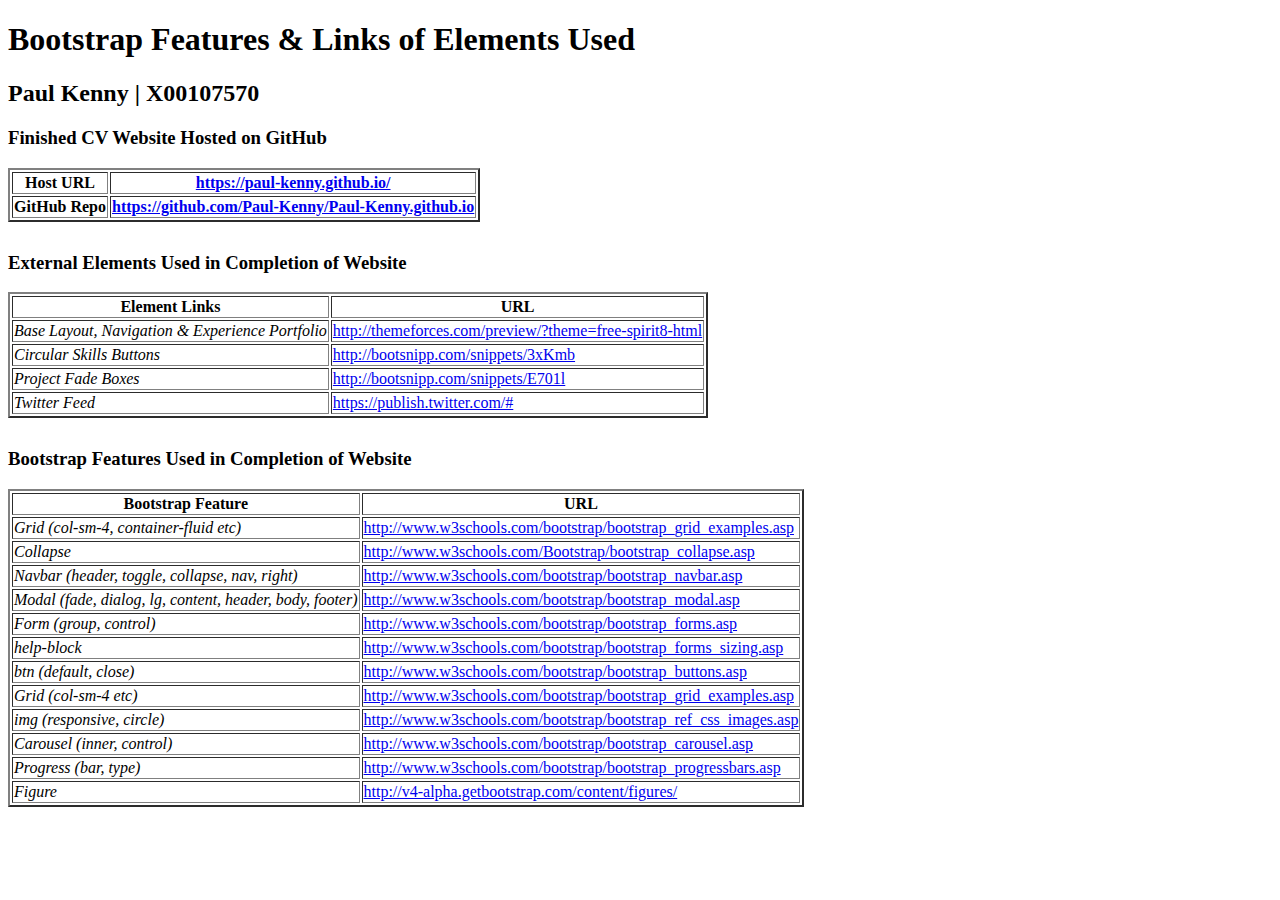
<file: bootstrapFeatures.html>
<!DOCTYPE html>
<html lang="en">
  <head>
    <meta charset="utf-8">
    <title>Paul Kenny CV</title>
    <meta name="description" content="Bootstrap Features used in CV CA">       
  </head>
  <body>
      <h1>Bootstrap Features & Links of Elements Used </h1>
      <h2>Paul Kenny | X00107570</h2>
      <h3>Finished CV Website Hosted on GitHub</h3>
      <TABLE BORDER=2 style="margin-bottom: 30px;">
          <TR><TH><B>Host URL</B></TH><TH><B><a href="https://paul-kenny.github.io/" target="_blank">https://paul-kenny.github.io/</a></B></TH></TR>
          <TR><TH><B>GitHub Repo</B></TH><TH><B><a href="https://github.com/Paul-Kenny/Paul-Kenny.github.io" target="_blank">https://github.com/Paul-Kenny/Paul-Kenny.github.io</a></B></TH></TR>
      </TABLE>
      <h3>External Elements Used in Completion of Website</h3>
       <TABLE BORDER=2 style="margin-bottom: 30px;">
          <TR><TH><B>Element Links</B></TH><TH><B>URL</B></TH></TR>
          <TR><TD><I>Base Layout, Navigation & Experience Portfolio</I></TD><TD><a href="http://themeforces.com/preview/?theme=free-spirit8-html" target="_blank">http://themeforces.com/preview/?theme=free-spirit8-html</a></TD></TR>
          <TR><TD><I>Circular Skills Buttons</I></TD><TD><a href="http://bootsnipp.com/snippets/3xKmb" target="_blank">http://bootsnipp.com/snippets/3xKmb</a></TD></TR>
          <TR><TD><I>Project Fade Boxes</I></TD><TD><a href="http://bootsnipp.com/snippets/E701l" target="_blank">http://bootsnipp.com/snippets/E701l</a></TD></TR>
          <TR><TD><I>Twitter Feed</I></TD><TD><a href="https://publish.twitter.com/#" target="_blank">https://publish.twitter.com/#</a></TD></TR>  
      </TABLE>
      
      <h3>Bootstrap Features Used in Completion of Website</h3>
      <TABLE BORDER=2 style="margin-bottom: 30px;">
          <TR><TH><B>Bootstrap Feature</B></TH><TH><B>URL</B></TH></TR>
          <TR><TD><I>Grid (col-sm-4, container-fluid etc)</I></TD><TD><a href="http://www.w3schools.com/bootstrap/bootstrap_grid_examples.asp" target="_blank">http://www.w3schools.com/bootstrap/bootstrap_grid_examples.asp</a></TD></TR>
          <TR><TD><I>Collapse</I></TD><TD><a href="http://www.w3schools.com/Bootstrap/bootstrap_collapse.asp" target="_blank">http://www.w3schools.com/Bootstrap/bootstrap_collapse.asp</a></TD></TR>
          <TR><TD><I>Navbar (header, toggle, collapse, nav, right)</I></TD><TD><a href="http://www.w3schools.com/bootstrap/bootstrap_navbar.asp">http://www.w3schools.com/bootstrap/bootstrap_navbar.asp</a></TD></TR>
          <TR><TD><I>Modal (fade, dialog, lg, content, header, body, footer)</I></TD><TD><a href="http://www.w3schools.com/bootstrap/bootstrap_modal.asp" target="_blank">http://www.w3schools.com/bootstrap/bootstrap_modal.asp</a></TD></TR>
          <TR><TD><I>Form (group, control) </I></TD><TD><a href="http://www.w3schools.com/bootstrap/bootstrap_forms.asp" target="_blank">http://www.w3schools.com/bootstrap/bootstrap_forms.asp</a></TD></TR>
          <TR><TD><I>help-block</I></TD><TD><a href="http://www.w3schools.com/bootstrap/bootstrap_forms_sizing.asp" target="_blank">http://www.w3schools.com/bootstrap/bootstrap_forms_sizing.asp</a></TD></TR>
          <TR><TD><I>btn (default, close)</I></TD><TD><a href="http://www.w3schools.com/bootstrap/bootstrap_buttons.asp" target="_blank">http://www.w3schools.com/bootstrap/bootstrap_buttons.asp</a></TD></TR>
          <TR><TD><I>Grid (col-sm-4 etc)</I></TD><TD><a href="http://www.w3schools.com/bootstrap/bootstrap_grid_examples.asp" target="_blank">http://www.w3schools.com/bootstrap/bootstrap_grid_examples.asp</a></TD></TR>
          <TR><TD><I>img (responsive, circle)</I></TD><TD><a href="http://www.w3schools.com/bootstrap/bootstrap_ref_css_images.asp" target="_blank">http://www.w3schools.com/bootstrap/bootstrap_ref_css_images.asp</a></TD></TR>
          <TR><TD><I>Carousel (inner, control)</I></TD><TD><a href="http://www.w3schools.com/bootstrap/bootstrap_carousel.asp" target="_blank">http://www.w3schools.com/bootstrap/bootstrap_carousel.asp</a></TD></TR>
          <TR><TD><I>Progress (bar, type)</I></TD><TD><a href="http://www.w3schools.com/bootstrap/bootstrap_progressbars.asp" target="_blank">http://www.w3schools.com/bootstrap/bootstrap_progressbars.asp</a></TD></TR>
          <TR><TD><I>Figure</I></TD><TD><a href="http://v4-alpha.getbootstrap.com/content/figures/" target="_blank">http://v4-alpha.getbootstrap.com/content/figures/</a></TD></TR>
      </TABLE>   
      
           
    </body>
</html>
</file>
<file: css/style.css>
/* General*/
body, html{
	font-family: sans-serif;
	text-rendering: optimizeLegibility !important;
	-webkit-font-smoothing: antialiased !important;
	color: #203E62;
}

h1{
	text-transform: uppercase;
}
h1 strong{
	font-weight: 900;
}
h2{
	text-transform: uppercase;
	line-height: 25px;
    color: #203E62;
    margin-bottom: 5px;
}
h3{
font-size: 18px;
font-weight: 900;
}
h4{
	text-transform: uppercase;
}
h5{
	text-transform: uppercase;
	font-weight: 700;
	line-height: 20px;
}
p{
	font-family: 'Open Sans', sans-serif;
}
p.intro{
	font-size: 16px;
	margin: 12px 0 0;
	line-height: 24px;
	font-family: 'Open Sans', sans-serif;
}
a{ color: #FCAC45;}
a:hover,
a:focus{
	text-decoration: none;
	color: #FCAC45;
}
.section-title hr{
	border-color: #fcac45;
	border-width: 4px;
	width: 60px;
	float: left;
	clear: both;
}
.clearfix:after {
     visibility: hidden;
     display: block;
     font-size: 0;
     content: " ";
     clear: both;
     height: 0;
     }
.clearfix { display: inline-block; }
* html .clearfix { height: 1%; }
.clearfix { display: block; }
ul, ol{
	padding: 0;
	webkit-padding: 0;
	moz-padding: 0;
}

/* Navigation */
#cv-menu {
	padding: 20px;
	transition: all 0.8s;
}
#cv-menu.navbar-default {
	background-color: rgba(248, 248, 248, 0);
	border-color: rgba(231, 231, 231, 0);
}

#cv-menu.navbar-default .navbar-nav > li > a {
	text-transform: uppercase;
	color: #FFF;
	font-size: 12px;
	letter-spacing: 1px;
}
.on {
	background-color: #203E62 !important;
	padding: 0 !important;
}
.navbar-default .navbar-nav > .active > a, 
.navbar-default .navbar-nav > .active > a:hover, 
.navbar-default .navbar-nav > .active > a:focus {
	color: #FCAC45 !important;
	background-color: transparent;
	font-weight: 700;
}

.navbar-toggle {
	border-radius: 0;
	}
.navbar-default .navbar-toggle:hover, 
.navbar-default .navbar-toggle:focus {
	background-color: #FCAC45;
	border-color: #FCAC45;
	}
.navbar-default .navbar-toggle:hover>.icon-bar {
	background-color: #FFF;
	}

/* Home Style */
#cv-home{
	background: url(../img/banner2.jpg);
	background-size: cover;
	background-position: center;
	background-attachment: fixed;
	background-repeat: no-repeat;
	color: #cfcfcf;
}

#cv-home .overlay{
	background: -moz-linear-gradient(top,  rgba(0,0,0,0.8) 0%, rgba(0,0,0,0.73) 17%, rgba(0,0,0,0.66) 35%, rgba(0,0,0,0.55) 62%, rgba(0,0,0,0.4) 100%); /* FF3.6+ */
	background: -webkit-gradient(linear, left top, left bottom, color-stop(0%,rgba(0,0,0,0.8)), color-stop(17%,rgba(0,0,0,0.73)), color-stop(35%,rgba(0,0,0,0.66)), color-stop(62%,rgba(0,0,0,0.55)), color-stop(100%,rgba(0,0,0,0.4))); /* Chrome,Safari4+ */
	background: -webkit-linear-gradient(top,  rgba(0,0,0,0.8) 0%,rgba(0,0,0,0.73) 17%,rgba(0,0,0,0.66) 35%,rgba(0,0,0,0.55) 62%,rgba(0,0,0,0.4) 100%); /* Chrome10+,Safari5.1+ */
	background: -o-linear-gradient(top,  rgba(0,0,0,0.8) 0%,rgba(0,0,0,0.73) 17%,rgba(0,0,0,0.66) 35%,rgba(0,0,0,0.55) 62%,rgba(0,0,0,0.4) 100%); /* Opera 11.10+ */
	background: -ms-linear-gradient(top,  rgba(0,0,0,0.8) 0%,rgba(0,0,0,0.73) 17%,rgba(0,0,0,0.66) 35%,rgba(0,0,0,0.55) 62%,rgba(0,0,0,0.4) 100%); /* IE10+ */
	background: linear-gradient(to bottom,  rgba(0,0,0,0.8) 0%,rgba(0,0,0,0.73) 17%,rgba(0,0,0,0.66) 35%,rgba(0,0,0,0.55) 62%,rgba(0,0,0,0.4) 100%); /* W3C */
	filter: progid:DXImageTransform.Microsoft.gradient( startColorstr='#cc000000', endColorstr='#66000000',GradientType=0 ); /* IE6-9 */
	height: 750px;
	background-attachment: fixed;
}

.content{
	position: relative;
	padding: 15% 0 0;
}

.color{
	color: #fcac45;
}

/*Contact and Download Buttons*/
.wrap { 
  margin-top: 50px;
}
.wrap a {
  -webkit-transition: all 200ms cubic-bezier(0.390, 0.500, 0.150, 1.360);
  -moz-transition: all 200ms cubic-bezier(0.390, 0.500, 0.150, 1.360);
  -ms-transition: all 200ms cubic-bezier(0.390, 0.500, 0.150, 1.360);
  -o-transition: all 200ms cubic-bezier(0.390, 0.500, 0.150, 1.360);
  transition: all 200ms cubic-bezier(0.390, 0.500, 0.150, 1.360);
  display: block;
  margin: 20px auto;
  max-width: 150px;
  border-radius: 4px;
  padding: 10px 20px;
}
.wrap a.button1 {
  color: #FCAC45;
  box-shadow: rgba(252,	172, 69, 0.4) 0 0px 0px 2px inset;
}
.wrap a.button1:hover {
  color: #FCAC45;
  box-shadow: rgba(32, 62, 98, 0.7) 0 80px 0px 2px inset;
}
#contact .modal-content{
    max-width: 450px;
}
#contact .container
{
    max-width: 400px;
    padding-top: 10px;
}
.modal-footer #clear{
    background-color: red;
    color: white;
}
.modal-footer #submit{
    background-color: lawngreen;
    color: white;
}

/* About Section */
#cv-about{
	padding: 80px 0;
}

/* skills Section */
#cv-skills{
	background: url(../img/skills3.jpeg);
	background-size: cover;
	background-position: center;
	background-attachment: fixed;
	background-repeat: no-repeat;
	color: #ffffff;
}
#cv-skills .overlay{
	background: -moz-linear-gradient(top,  rgba(0,0,0,0.8) 0%, rgba(0,0,0,0.73) 17%, rgba(0,0,0,0.66) 35%, rgba(0,0,0,0.55) 62%, rgba(0,0,0,0.4) 100%); /* FF3.6+ */
	background: -webkit-gradient(linear, left top, left bottom, color-stop(0%,rgba(0,0,0,0.8)), color-stop(17%,rgba(0,0,0,0.73)), color-stop(35%,rgba(0,0,0,0.66)), color-stop(62%,rgba(0,0,0,0.55)), color-stop(100%,rgba(0,0,0,0.4))); /* Chrome,Safari4+ */
	background: -webkit-linear-gradient(top,  rgba(0,0,0,0.8) 0%,rgba(0,0,0,0.73) 17%,rgba(0,0,0,0.66) 35%,rgba(0,0,0,0.55) 62%,rgba(0,0,0,0.4) 100%); /* Chrome10+,Safari5.1+ */
	background: -o-linear-gradient(top,  rgba(0,0,0,0.8) 0%,rgba(0,0,0,0.73) 17%,rgba(0,0,0,0.66) 35%,rgba(0,0,0,0.55) 62%,rgba(0,0,0,0.4) 100%); /* Opera 11.10+ */
	background: -ms-linear-gradient(top,  rgba(0,0,0,0.8) 0%,rgba(0,0,0,0.73) 17%,rgba(0,0,0,0.66) 35%,rgba(0,0,0,0.55) 62%,rgba(0,0,0,0.4) 100%); /* IE10+ */
	background: linear-gradient(to bottom,  rgba(0,0,0,0.8) 0%,rgba(0,0,0,0.73) 17%,rgba(0,0,0,0.66) 35%,rgba(0,0,0,0.55) 62%,rgba(0,0,0,0.4) 100%); /* W3C */
	filter: progid:DXImageTransform.Microsoft.gradient( startColorstr='#cc000000', endColorstr='#66000000',GradientType=0 ); /* IE6-9 */
	height: auto;
	background-attachment: fixed;
	padding: 0px 0;
}
#cv-skills .row{
    margin-bottom: 50px;
}
.section-title.center{
	padding: 30px 0;
}
.section-title h2,
.section-title.center h2{
	font-weight: 300;
}
#cv-skills .section-title h2,
.section-title.center h2{
    color: #fcac45;
}
.section-title.center .line{
	border-top: 4px solid #fcac45;
	height: 10px;
	width: 60px;
	text-align: center;
	margin: 0 auto;
	margin-top: 20px;
}
.section-title.center hr {
	border-top: 4px solid rgba(252, 172, 69, 0.34);
	width: 40px;
	text-align: center;
	margin-top: 10px;
	position: relative;
	left: 17%;
}
#skills{ margin: 0 auto}
#modal-content. skills .item{
    padding: 0;
    margin: 15px;
    color: #FFF;
    text-align: center;
}

/*Skills Circles*/
.circle {
  margin: 3px;
  display: inline-block;
  padding: 16px;
  text-align: center;
  width: 180px;
  height: 180px;
  border-radius: 50%;
  border: 2px solid #1d2087;
}

.circle::before,
.circle::after {
  position: absolute;
  z-index: -1;
  display: block;
  content: '';
}
.circle,
.circle::before,
.circle::after {
  -webkit-box-sizing: border-box;
  -moz-box-sizing: border-box;
  box-sizing: border-box;
  -webkit-transition: all .5s;
  transition: all .5s;
}
.circle {
  position: relative;
  z-index: 2;
  background-color: transparent;
  border: 2px solid #FCAC45;
  color: #FCAC45;
  line-height: 50px;
  overflow: hidden;
}
.circle:hover {
  color: #FCAC45;
}
.circle::after {
  top: 0;
  left: 0;
  width: 100%;
  height: 100%;
  border-radius: 50%;
  -webkit-transform: scale(.5);
  transform: scale(.5);
}
.circle:hover::after {
  background: #203E62;
  border-radius: 50%;
  -webkit-transform: scale(.9);
  transform: scale(.9);
}
.circle1 {
  opacity: .5;
}
.circle a {
  text-decoration: none;
  color: #203E62;
}
.circle h4 { 
  color: #FCAC45;
}
.circle p {
  font-size: 20px;
  line-height:125px;
}

/*Modal Box*/
.close{
    color: #FCAC45 !important; 
}
.modal-header{
    background-color: #203E62 !important;    
}
.modal-title{    
    color: #FCAC45 !important;    
}

/*Skills Progress*/
.skills-title{    
    color: #203E62 !important;  
    padding-bottom: 20px;
}
.skills-container{
    margin-top: 30px;
    margin-left: 50px;
    margin-right: 50px;
    margin-bottom: 30px;
}
.progress {
    position: relative;
	height: 25px;
}
.progress > .progress-type {
    font-size: 12px;
	position: absolute;
	left: 0px;
	font-weight: 800;
	padding: 3px 3px 2px 10px;
	color: #FCAC45 !important; 
	background-color: transparent;
}
.progress > .progress-completed {
	position: absolute;
	right: 0px;
	font-weight: 800;
	padding: 3px 10px 2px;
}
.progress .progress-bar {
    background-color: #203E62 !important; 
}

/* education Section */
#cv-education{
	padding: 0px;
    padding-bottom: 50px;
}

#cv-education .section-title h2,
.section-title.center h2{
    color: #203E62;
}

.space{
	margin-top: 40px;
}

#cv-skills .section-title h2,
.section-title.center h2{
    color: #fcac45;
}

/*Education tabs*/
.gpa {
    margin-left: 30px;
    height: 100px;
    max-width: auto;
    background-color: #203E62;
    text-align: center;
}
.gpa h2{
    padding-top: 40px; 
    font-size: 25px;
    color: #FCAC45;
}
#custom_carousel .item {
    background-color:#eee;
    padding:20px 0;
}
#custom_carousel .controls{
    overflow-x: auto;
    overflow-y: hidden;
    padding:0;
    margin:0;
    white-space: nowrap;
    text-align: center;
    position: relative;
    background:#203E62;
}
#custom_carousel .controls li {
    display: table-cell;
    width: 1%;
    max-width:90px
}
#custom_carousel .controls li.active {
    background-color:#eee;
    border-top:3px solid #FCAC45;
}
#custom_carousel .controls a small {
    overflow:hidden;
    display:block;
    font-size:10px;
    margin-top:5px;
    font-weight:bold
}
.collapsible{
        margin-left: 30px;
}
.panel-heading{
    height: 32px;
    background-color: #ddd;  
}
.panel a h4 {
    font-size: 12px;
    color: #203E62 !important;
      
    line-height: 14px;
}
.module {
	float: left;
}
.percent {
    float: right;
    padding-right: 10px;
}
.grade {  
    float: right;    
}
.panel-body{
    height: 35px;
    line-height: 8px;
}
.panel-body .percent{
    padding-right: 55px;
}
.year h2{
    padding-bottom: 20px;
}

/* projects Section */
#cv-projects{
	background: url(../img/skills2.jpg);
	background-size: cover;
	background-position: center;
	background-attachment: fixed;
	background-repeat: no-repeat;
}
#cv-projects .overlay{
	background: -moz-linear-gradient(top,  rgba(0,0,0,0.8) 0%, rgba(0,0,0,0.73) 17%, rgba(0,0,0,0.66) 35%, rgba(0,0,0,0.55) 62%, rgba(0,0,0,0.4) 100%); /* FF3.6+ */
	background: -webkit-gradient(linear, left top, left bottom, color-stop(0%,rgba(0,0,0,0.8)), color-stop(17%,rgba(0,0,0,0.73)), color-stop(35%,rgba(0,0,0,0.66)), color-stop(62%,rgba(0,0,0,0.55)), color-stop(100%,rgba(0,0,0,0.4))); /* Chrome,Safari4+ */
	background: -webkit-linear-gradient(top,  rgba(0,0,0,0.8) 0%,rgba(0,0,0,0.73) 17%,rgba(0,0,0,0.66) 35%,rgba(0,0,0,0.55) 62%,rgba(0,0,0,0.4) 100%); /* Chrome10+,Safari5.1+ */
	background: -o-linear-gradient(top,  rgba(0,0,0,0.8) 0%,rgba(0,0,0,0.73) 17%,rgba(0,0,0,0.66) 35%,rgba(0,0,0,0.55) 62%,rgba(0,0,0,0.4) 100%); /* Opera 11.10+ */
	background: -ms-linear-gradient(top,  rgba(0,0,0,0.8) 0%,rgba(0,0,0,0.73) 17%,rgba(0,0,0,0.66) 35%,rgba(0,0,0,0.55) 62%,rgba(0,0,0,0.4) 100%); /* IE10+ */
	background: linear-gradient(to bottom,  rgba(0,0,0,0.8) 0%,rgba(0,0,0,0.73) 17%,rgba(0,0,0,0.66) 35%,rgba(0,0,0,0.55) 62%,rgba(0,0,0,0.4) 100%); /* W3C */
	filter: progid:DXImageTransform.Microsoft.gradient( startColorstr='#cc000000', endColorstr='#66000000',GradientType=0 ); /* IE6-9 */
	padding: 0px 0;
    padding-bottom: 50px;
	background-attachment: fixed;
}
#cv-projects .section-title h2,
.section-title.center h2{
    color: #fcac45;
}

/*Small Project Boxes*/
#cv-projects .row2{
    display: none;
}
#cv-projects .row2 h4{
    font-size: 15px;
}
#cv-projects .row2 .item{
    margin-bottom: 20px;
}
#cv-projects .row2 .item img{
    border: 1px solid #fcac45;
}

/*Large Project Boxes*/
figure.box {
  color: #fcac45;
  position: relative;
  float: left;
  overflow: hidden;
  text-align: left;
  margin: 10px;
  border-radius: 0px; 
}
figure.box img{  
  width: 100%;
}
figure.box * {
  -webkit-box-sizing: border-box;
  box-sizing: border-box;
  -webkit-transition: all 0.35s ease;
  transition: all 0.35s ease;
}
figure.box img {
  max-width: 100%;
  -webkit-transform: scale(1.1);
  transform: scale(1);
  vertical-align: top;
  opacity: 0.6;
}
figure.box figcaption {
  position: absolute;
  padding: 40px 25px;
  top: 0;
  left: 0;
}
figure.box h4,
figure.box p {
  color: #fcac45;  
  margin: 0;
  padding: 0;
}
figure.box h4 {
  margin-bottom: 10px;
  display: inline-block;
  font-weight: 100;
    font-size: 15px;
}
figure.box p {
  font-weight: 300;
  margin-bottom: 20px;
  line-height: 1.4em;
}
figure.box a {
  display: inline-block;
  padding: 10px 20px;
  border: 1px solid #fcac45;
  text-decoration: none;
  color: #fcac45;;
  letter-spacing: 2px;
  text-transform: uppercase;
  font-size: 0.8em;
  -webkit-transform: translateY(50%);
  transform: translateY(50%);
  opacity: 0;
}
figure.box a:hover {
  background-color: rgba(0, 0, 0, 0.2);
}
figure.box.blue {
  background-color: transparent;
}
figure.box:hover img,
figure.box.hover img {
  opacity: 0;
  -webkit-transform: scale(1);
  transform: scale(1);
}
figure.box:hover a,
figure.box.hover a {
  -webkit-transform: translateY(0);
  transform: translateY(0);
  opacity: 1;
}
/*Project Modal Box*/
.modal-body {
    background-color: white; 
}
.modal-body h4{
   text-align: left;
}
.modal-body p{
   text-align: left;
}
.modal-body img{  
    border: 2px solid #fcac45; 
    margin-top: 10px;
    margin-bottom: 10px;
    max-width: auto;
}
.modal-body ul{
    margin: 10px;
}
.modal-body ul li{
   text-align: left;
}

/* experience Section 
==============================*/
#cv-experience{
	padding: 0px;
    padding-bottom: 50px;
}
#cv-experience .section-title h2,
.section-title.center h2{
    color: #203E62;
}
.categories{ 
	padding: 10px 0;
}
ul.cat li{
	display: inline-block;
}
#cv-experience li.pull-right {
	margin-top: 10px;
}
ol.type li{
	display: inline-block;
	margin-left: 20px;
}
ol.type li a{
    color: #203E62;
}
ol.type li:after{
	content: ' | ';
	margin-left: 20px;    
}
ol.type li:last-child:after { content: ''; }
ol.type li a{ color: #203E62}
ol.type li a.active { font-weight: 700; }
.isotope-item { z-index: 2 }
.isotope-hidden.isotope-item { z-index: 1 }
.isotope,
.isotope .isotope-item {
    /* change duration value to whatever you like */
    -webkit-transition-duration: 0.8s;
    -moz-transition-duration: 0.8s;
    transition-duration: 0.8s;
}
.isotope-item {
    margin-right: -1px;
    -webkit-backface-visibility: hidden;
    backface-visibility: hidden;
}
.isotope {
    -webkit-backface-visibility: hidden;
    backface-visibility: hidden;
    -webkit-transition-property: height, width;
    -moz-transition-property: height, width;
    transition-property: height, width;
}
.isotope .isotope-item {
    -webkit-backface-visibility: hidden;
    backface-visibility: hidden;
    -webkit-transition-property: -webkit-transform, opacity;
    -moz-transition-property: -moz-transform, opacity;
    transition-property: transform, opacity;
}
.jobs{
    vertical-align:center;
}
.portfolio-item{
	margin-bottom: 40px;
    vertical-align:center;
}
.portfolio-item .hover-bg{
	height: 100px;
}
.hover-bg .hover-text {
	position: absolute;
	text-align: center;
	margin: 0 auto;
	color: #fcac45;
	background: rgba(32, 62, 98, 0.66);
	padding-top: 20px;
	height: 100px;
	width: 263px;
	opacity: 0;
    transition: all 0.5s;
}
.hover-bg .hover-text>h4{
	opacity: 0;
	-webkit-transform: translateY(100%);
            transform: translateY(100%);
            transition: all 0.3s;
}
.hover-bg:hover .hover-text>h4{
	opacity: 1;
    -webkit-backface-visibility:hidden;
    -webkit-transform: translateY(0);
            transform: translateY(0);
}
.hover-bg .hover-text>i{
	opacity: 0;
	-webkit-transform: translateY(0);
            transform: translateY(0);
            transition: all 0.3s;
}
.hover-bg:hover .hover-text>i{
	opacity: 1;
    -webkit-backface-visibility:hidden;
   -webkit-transform: translateY(100%);
            transform: translateY(100%);
}
.hover-bg:hover .hover-text{
	opacity: 1;
}

/* Twitter Section */
#cv-twitter{
	background: url(../img/skills2.jpg);
	background-size: cover;
	background-position: center;
	background-attachment: fixed;
	background-repeat: no-repeat;
}

#cv-twitter .overlay{
	background: -moz-linear-gradient(top,  rgba(0,0,0,0.8) 0%, rgba(0,0,0,0.73) 17%, rgba(0,0,0,0.66) 35%, rgba(0,0,0,0.55) 62%, rgba(0,0,0,0.4) 100%); /* FF3.6+ */
	background: -webkit-gradient(linear, left top, left bottom, color-stop(0%,rgba(0,0,0,0.8)), color-stop(17%,rgba(0,0,0,0.73)), color-stop(35%,rgba(0,0,0,0.66)), color-stop(62%,rgba(0,0,0,0.55)), color-stop(100%,rgba(0,0,0,0.4))); /* Chrome,Safari4+ */
	background: -webkit-linear-gradient(top,  rgba(0,0,0,0.8) 0%,rgba(0,0,0,0.73) 17%,rgba(0,0,0,0.66) 35%,rgba(0,0,0,0.55) 62%,rgba(0,0,0,0.4) 100%); /* Chrome10+,Safari5.1+ */
	background: -o-linear-gradient(top,  rgba(0,0,0,0.8) 0%,rgba(0,0,0,0.73) 17%,rgba(0,0,0,0.66) 35%,rgba(0,0,0,0.55) 62%,rgba(0,0,0,0.4) 100%); /* Opera 11.10+ */
	background: -ms-linear-gradient(top,  rgba(0,0,0,0.8) 0%,rgba(0,0,0,0.73) 17%,rgba(0,0,0,0.66) 35%,rgba(0,0,0,0.55) 62%,rgba(0,0,0,0.4) 100%); /* IE10+ */
	background: linear-gradient(to bottom,  rgba(0,0,0,0.8) 0%,rgba(0,0,0,0.73) 17%,rgba(0,0,0,0.66) 35%,rgba(0,0,0,0.55) 62%,rgba(0,0,0,0.4) 100%); /* W3C */
	filter: progid:DXImageTransform.Microsoft.gradient( startColorstr='#cc000000', endColorstr='#66000000',GradientType=0 ); /* IE6-9 */
	padding: 0px 0;
    padding-bottom: 50px;
	background-attachment: fixed;
}

#cv-twitter .section-title h2,
.section-title.center h2{
    color: #fcac45;
}


/* Footer */
nav#footer{
	background: #222222;
	color: #ffffff;
	padding: 20px 0 15px 0;
}
nav#footer .fnav{ vertical-align: middle;}
ul.footer-social li{
	display: inline-block;
	margin-right: 10px;
}
nav#footer p{
	font-size: 12px;
	margin-top: 10px;
}
#footer i.fa {
	height: 30px;
	width: 30px;
	border: 2px solid #8c8c8c;
	font-size: 20px;
	padding: 4px 5px;
	border-radius: 50%;
	color: #8c8c8c;
	transition: all 0.5s;
}
#footer i.fa:hover{
	background: #FCAC45;
	border-color: #FCAC45;
	color: #ffffff;
}
</file>
<file: css/responsive.css>
@media (max-width: 1000px){
    .collapsible{
        margin-left: 20px;
    } 
    .gpa h2{ 
    font-size: 20px;
    }
    
    #cv-projects .row1{
        display: none;
    }
    #cv-projects .row2{
        display: block;
    }
    
}


@media (max-width: 900px){
    #cv-menu.navbar-default {
	background-color: #203E62;
	}
    .content {
	   padding: 40% 0 0;
	}  
}


@media (max-width: 780px){
    .collapsible{
        margin-left: 0px;
    } 
    .gpa{
        width: auto;
        margin-left: 0px;
    }
    .gpa h2{ 
    font-size: 25px;
    }
    .circle {
        margin: 6px;
        display: inline-block;
        text-align: center;
        width: 150px;
        height: 150px;
        border-radius: 50%;
    }
    .circle p {
      font-size: 17px;
      line-height:100px;
    }
    }

@media (max-width: 603px){
#cv-experience li.pull-right, #cv-experience li.pull-left {
    margin-top: 10px;
    float: none !important;
    text-align: center;
    display: block;
}
label{
    float: none !important
}
.pull-left.fnav,
.pull-right.fnav {
    float: none !important;
    text-align: center;
}

.hover-bg .hover-text {
    padding: 12% 10%;
}
    
}


@media (max-width: 360px){
.hover-bg .hover-text {
    padding: 22% 10%;
}
}
</file>
